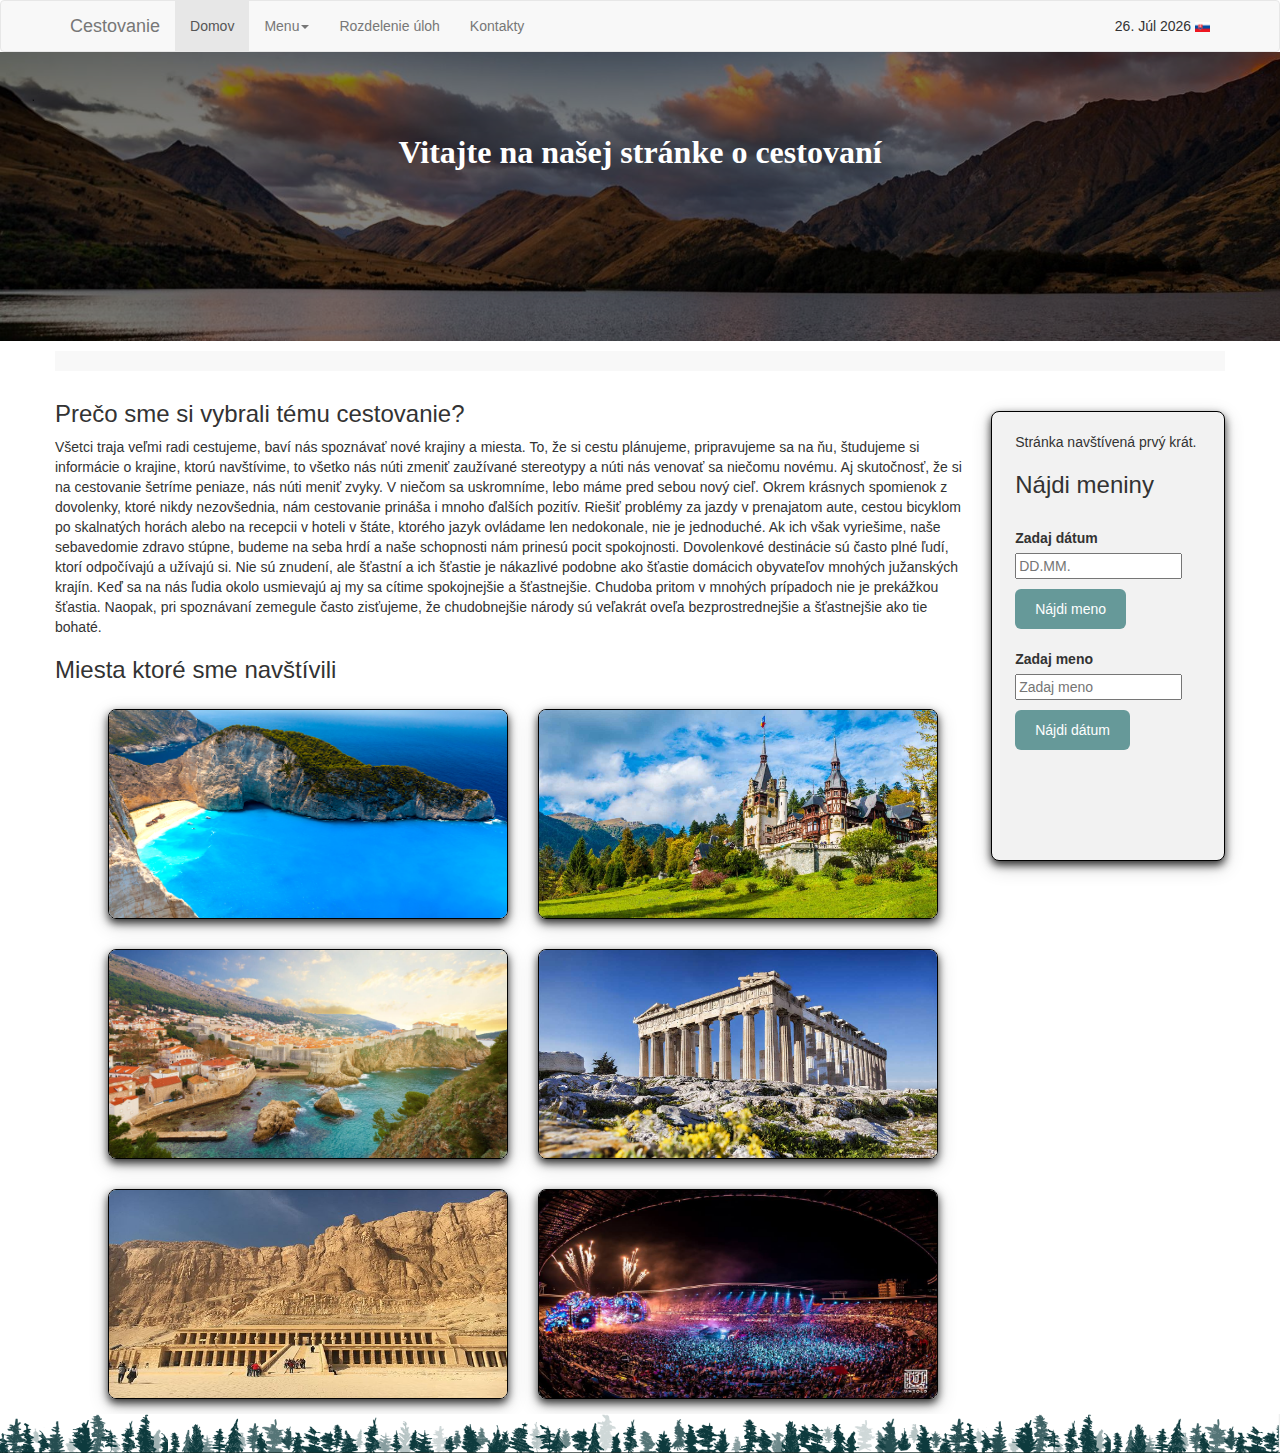
<file: index.html>
<!DOCTYPE html>
<html lang="sk">
<head>
	<title>Zadanie</title>
	<meta charset="utf-8">
    <meta name="viewport" content="width=device-width, initial-scale=1.0">
    <link rel="stylesheet" type="text/css" href="modalbox.css">
	<link rel="stylesheet" href="https://maxcdn.bootstrapcdn.com/bootstrap/3.3.7/css/bootstrap.min.css">
    <link rel="stylesheet" type="text/css" href="app.css">
    <link rel="stylesheet" type="text/css" href="navbar&dropdown.css">
    <script src="https://ajax.googleapis.com/ajax/libs/jquery/3.3.1/jquery.min.js"></script>
  	<script src="https://maxcdn.bootstrapcdn.com/bootstrap/3.3.7/js/bootstrap.min.js"></script>
    <script src="Cookies.js"></script>
    <script src="photos.js"></script>
</head>
<body>
    <div class="navbar navbar-default" role="navigation">
        <div class="container">
            <div class="navbar-header">
                <button type="button" class="navbar-toggle" data-toggle="collapse" data-target=".navbar-collapse">
                    <span class="sr-only">Toggle navigation</span>
                    <span class="icon-bar"></span>
                    <span class="icon-bar"></span>
                    <span class="icon-bar"></span>
                </button>
                <a class="navbar-brand" href="#">Cestovanie</a>
            </div>
            <div class="collapse navbar-collapse">
                <div class="nav navbar-nav navbar-right" id="namesday">
                </div>
                <ul class="nav navbar-nav">
                    <li class="active"><a href="index.html">Domov</a></li>
                    <li>
                        <a href="#" class="dropdown-toggle" data-toggle="dropdown">Menu<b class="caret"></b></a>
                        <ul class="dropdown-menu multi-level">
                            <li class="dropdown-submenu">
                                <a href="#" class="dropdown-toggle" data-toggle="dropdown">Obsah</a>
                                <ul class="dropdown-menu">
                                    <li><a href="news.html">Správy</a></li>                                <li class="divider"></li>
                                    <li class="dropdown-submenu">
                                        <a href="#" class="dropdown-toggle" data-toggle="dropdown">Drag and Drop Hry</a>
                                        <ul class="dropdown-menu">
                                            <li><a href="edosgame.html">Edo</a></li>
                                            <li><a href="eriksgame.html">Erik</a></li>
                                            <li><a href="michalgame.html">Michal</a></li>

                                        </ul>
                                    </li>
                                </ul>
                            </li>
                        </ul>
                    </li>
                    <li><a href="tasks.html">Rozdelenie úloh</a></li>
                    <li><a href="contacts.html">Kontakty</a></li>
                </ul>
            </div><!--/.nav-collapse -->
        </div>
    </div>
    <div class="undernavimg">
        <img id="headerimg" src="img/bcg2.png" alt="Nature" style="width: 100%;">
        <div class="onimage">Vitajte na našej stránke o cestovaní</div>
    </div>
	<div class="container">
        <div class="row">
            <div id="broad"></div>
            <div id="obsah">
                <div id="articletxt">
                    <h3>Prečo sme si vybrali tému cestovanie?</h3>
                    <p>Všetci traja veľmi radi cestujeme, baví nás spoznávať nové krajiny a miesta. To, že si cestu plánujeme, pripravujeme sa na ňu, študujeme si informácie o krajine, ktorú navštívime, to všetko nás núti zmeniť zaužívané stereotypy a núti nás venovať sa niečomu novému. Aj skutočnosť, že si na cestovanie šetríme peniaze, nás núti meniť zvyky. V niečom sa uskromníme, lebo máme pred sebou nový cieľ. Okrem krásnych spomienok z dovolenky, ktoré nikdy nezovšednia, nám cestovanie prináša i mnoho ďalších pozitív. Riešiť problémy za jazdy v prenajatom aute, cestou bicyklom po skalnatých horách alebo na recepcii v hoteli v štáte, ktorého jazyk ovládame len nedokonale, nie je jednoduché. Ak ich však vyriešime, naše sebavedomie zdravo stúpne, budeme na seba hrdí a naše schopnosti nám prinesú pocit spokojnosti. Dovolenkové destinácie sú často plné ľudí, ktorí odpočívajú a užívajú si. Nie sú znudení, ale šťastní a ich šťastie je nákazlivé podobne ako šťastie domácich obyvateľov mnohých južanských krajín. Keď sa na nás ľudia okolo usmievajú aj my sa cítime spokojnejšie a šťastnejšie. Chudoba pritom v mnohých prípadoch nie je prekážkou šťastia. Naopak, pri spoznávaní zemegule často zisťujeme, že chudobnejšie národy sú  veľakrát oveľa bezprostrednejšie a šťastnejšie ako tie bohaté.</p>
                    <h3>Miesta ktoré sme navštívili</h3>
                </div>
                <div id="zoznam"></div>
            </div>
            <div id="sidebox">
                <div id="visitcounter"></div>
                <div id="namesdayfinder">
                    <h3>Nájdi meniny</h3>
                    <form>
                        <fieldset>
                            <label class="namesdayLabel">Zadaj dátum</label>
                            <input type="text" name="bdaytxt" id="namesdate2" placeholder="DD.MM." >
                        </fieldset>
                    </form>
                    <button onclick="findName()" class="nameBtn">Nájdi meno</button><br>
                    <form>
                        <fieldset>
                            <label class="namesdayLabel">Zadaj meno</label>
                            <input type="text" name="bdaynumber" id="namesdate3" placeholder="Zadaj meno" >
                        </fieldset>
                    </form>
                    <button onclick="findDate()" class="nameBtn">Nájdi dátum</button>
                    <div id="namesdayresult"></div>
                </div>
            </div>
            <div id="modal1" class="modal">
                <span class="close">x</span>
                <a class="previous" onclick="plusSlides(-1)">❮</a>
                <div class="modal_open">
                    <img class="image" id="img01" src="img/1.jpg" alt="Zakynthos">
                    <div id="text">
                        <div id="caption"></div>
                        <div id="podrobnosti"></div>
                    </div>
                </div>
                <a class="next" onclick="plusSlides(1)">❯</a>
            </div>
        </div>
    </div>
    <div class="bottomimg">
        <img id="imgtrees1" src="img/trees.png" alt="trees">
    </div>
    <script src="visitcounter.js"></script>
    <script src="myScript.js"></script>
    <script src="modalscript.js"></script>
    <script src="meniny.js"></script>
    <script src="breadcrumb.js"></script>
</body>
</html>
</file>
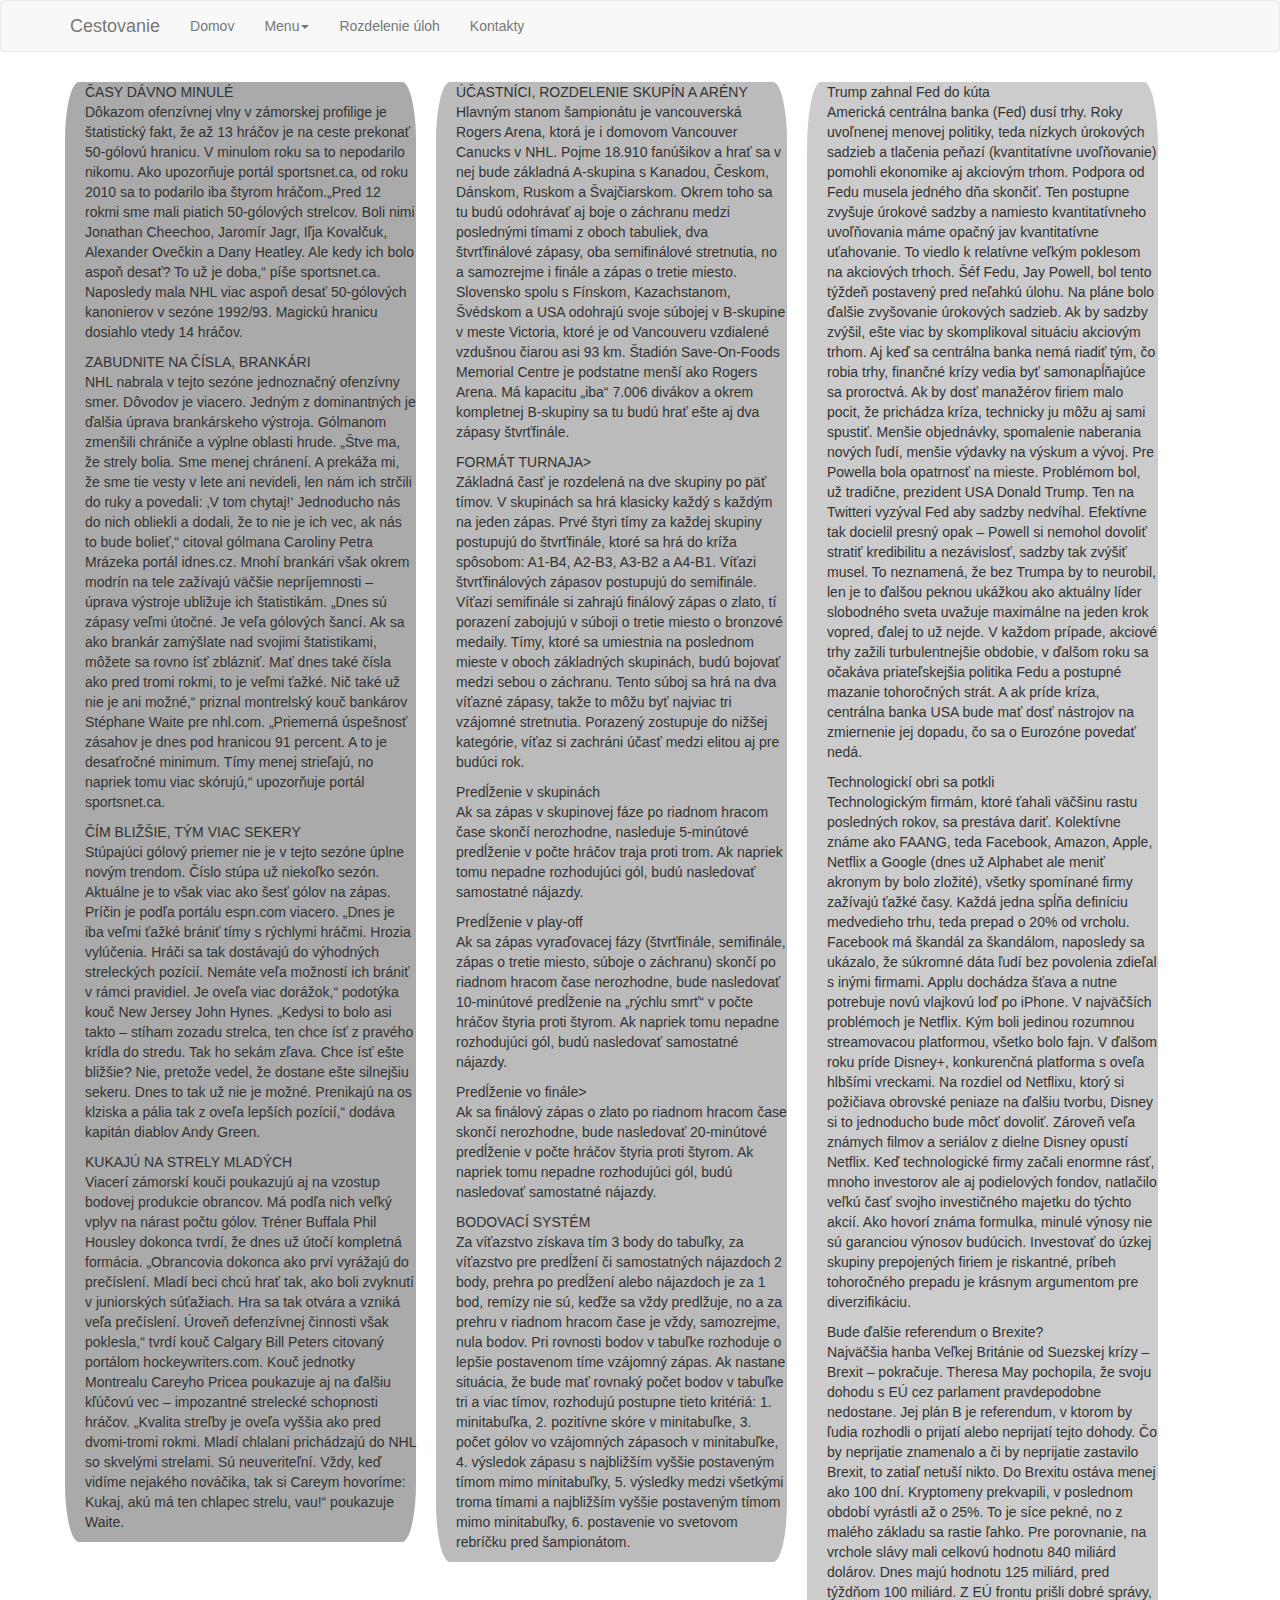
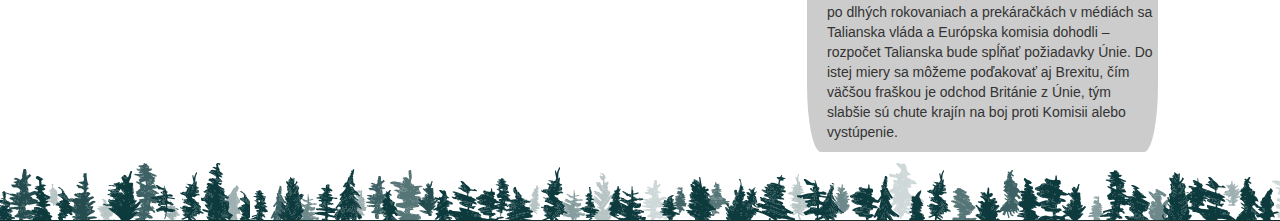
<file: 6.uloha.html>
<!DOCTYPE html>
<html lang="en">
<head>
    <meta charset="UTF-8">
    <title>6.uloha</title>
    <meta name="viewport" content="width=device-width, initial-scale=1">
    <link rel="stylesheet" type="text/css" href="app.css">
    <link rel="stylesheet" type="text/css" href="6.ulohacss.css">
    <link rel="stylesheet" href="https://maxcdn.bootstrapcdn.com/bootstrap/3.3.7/css/bootstrap.min.css">
    <script src="https://ajax.googleapis.com/ajax/libs/jquery/3.3.1/jquery.min.js"></script>
    <script src="https://maxcdn.bootstrapcdn.com/bootstrap/3.3.7/js/bootstrap.min.js"></script>    <script src="https://ajax.googleapis.com/ajax/libs/jquery/3.3.1/jquery.min.js"></script>
</head>
<body>
<div class="navbar navbar-default" role="navigation">
    <div class="container">
        <div class="navbar-header">
            <button type="button" class="navbar-toggle" data-toggle="collapse" data-target=".navbar-collapse">
                <span class="sr-only">Toggle navigation</span>
                <span class="icon-bar"></span>
                <span class="icon-bar"></span>
                <span class="icon-bar"></span>
            </button>
            <a class="navbar-brand" href="#">Cestovanie</a>
        </div>
        <div class="collapse navbar-collapse">
            <div class="nav navbar-nav navbar-right" id="namesday">
            </div>
            <ul class="nav navbar-nav">
                <li><a href="index.html">Domov</a></li>
                <li>
                    <a href="#" class="dropdown-toggle" data-toggle="dropdown">Menu<b class="caret"></b></a>
                    <ul class="dropdown-menu multi-level">
                        <li class="dropdown-submenu">
                            <a href="#" class="dropdown-toggle" data-toggle="dropdown">Obsah</a>
                            <ul class="dropdown-menu">
                                <li class="active"><a href="6.uloha.html">Správy</a></li>                                <li class="divider"></li>
                                <li class="dropdown-submenu">
                                    <a href="#" class="dropdown-toggle" data-toggle="dropdown">Drag and Drop Hry</a>
                                    <ul class="dropdown-menu">
                                        <li><a href="edosgame.html">Edo</a></li>
                                        <li><a href="#">Erik</a></li>
                                        <li><a href="#">Michal</a></li>
                                    </ul>
                                </li>
                            </ul>
                        </li>
                    </ul>
                </li>
                <li><a href="ulohy.html">Rozdelenie úloh</a></li>
                <li><a href="kontakty.html">Kontakty</a></li>
            </ul>
        </div><!--/.nav-collapse -->
    </div>
</div>
<div class="container">
    <div class="row">
        <div class="column" style="background-color:#aaa;">
            <h9>ČASY DÁVNO MINULÉ</h9>
            <p>
                Dôkazom ofenzívnej vlny v zámorskej profilige je štatistický fakt, že až 13 hráčov je na ceste prekonať 50-gólovú hranicu. V minulom roku sa to nepodarilo nikomu. Ako upozorňuje portál sportsnet.ca,
                od roku 2010 sa to podarilo iba štyrom hráčom.„Pred 12 rokmi sme mali piatich 50-gólových strelcov. Boli nimi Jonathan Cheechoo, Jaromír Jagr, Iľja Kovalčuk, Alexander Ovečkin a Dany Heatley. Ale kedy ich bolo aspoň desať? To už je doba,“ píše sportsnet.ca.
                Naposledy mala NHL viac aspoň desať 50-gólových kanonierov v sezóne 1992/93. Magickú hranicu dosiahlo vtedy 14 hráčov.</p>
            <h9>ZABUDNITE NA ČÍSLA, BRANKÁRI</h9>
            <p> NHL nabrala v tejto sezóne jednoznačný ofenzívny smer. Dôvodov je viacero. Jedným z dominantných je ďalšia úprava brankárskeho výstroja. Gólmanom zmenšili chrániče a výplne oblasti hrude.
                „Štve ma, že strely bolia. Sme menej chránení. A prekáža mi, že sme tie vesty v lete ani nevideli, len nám ich strčili do ruky a povedali: ‚V tom chytaj!‘ Jednoducho nás do nich obliekli a dodali, že to nie je ich vec, ak nás to bude bolieť,“ citoval gólmana Caroliny Petra Mrázeka portál idnes.cz.
                Mnohí brankári však okrem modrín na tele zažívajú väčšie nepríjemnosti – úprava výstroje ubližuje ich štatistikám.
                „Dnes sú zápasy veľmi útočné. Je veľa gólových šancí. Ak sa ako brankár zamýšlate nad svojimi štatistikami, môžete sa rovno ísť zblázniť. Mať dnes také čísla ako pred tromi rokmi, to je veľmi ťažké. Nič také už nie je ani možné,“ priznal montrelský kouč bankárov Stéphane Waite pre nhl.com.
                „Priemerná úspešnosť zásahov je dnes pod hranicou 91 percent. A to je desaťročné minimum. Tímy menej strieľajú, no napriek tomu viac skórujú,“ upozorňuje portál sportsnet.ca.</p>
            <h9>ČÍM BLIŽŠIE, TÝM VIAC SEKERY</h9>
            <p> Stúpajúci gólový priemer nie je v tejto sezóne úplne novým trendom. Číslo stúpa už niekoľko sezón. Aktuálne je to však viac ako šesť gólov na zápas. Príčin je podľa portálu espn.com viacero.
                „Dnes je iba veľmi ťažké brániť tímy s rýchlymi hráčmi. Hrozia vylúčenia. Hráči sa tak dostávajú do výhodných streleckých pozícií. Nemáte veľa možností ich brániť v rámci pravidiel. Je oveľa viac dorážok,“ podotýka kouč New Jersey John Hynes.
                „Kedysi to bolo asi takto – stíham zozadu strelca, ten chce ísť z pravého krídla do stredu. Tak ho sekám zľava. Chce ísť ešte bližšie? Nie, pretože vedel, že dostane ešte silnejšiu sekeru. Dnes to tak už nie je možné. Prenikajú na os klziska a pália tak z oveľa lepších pozícií,“ dodáva kapitán diablov Andy Green.</p>
            <h9>KUKAJÚ NA STRELY MLADÝCH</h9>
            <p>Viacerí zámorskí kouči poukazujú aj na vzostup bodovej produkcie obrancov. Má podľa nich veľký vplyv na nárast počtu gólov. Tréner Buffala Phil Housley dokonca tvrdí, že dnes už útočí kompletná formácia.
                „Obrancovia dokonca ako prví vyrážajú do prečíslení. Mladí beci chcú hrať tak, ako boli zvyknutí v juniorských súťažiach. Hra sa tak otvára a vzniká veľa prečíslení. Úroveň defenzívnej činnosti však poklesla,“ tvrdí kouč Calgary Bill Peters citovaný portálom hockeywriters.com.
                Kouč jednotky Montrealu Careyho Pricea poukazuje aj na ďalšiu kľúčovú vec – impozantné strelecké schopnosti hráčov.
                „Kvalita streľby je oveľa vyššia ako pred dvomi-tromi rokmi. Mladí chlalani prichádzajú do NHL so skvelými strelami. Sú neuveriteľní. Vždy, keď vidíme nejakého nováčika, tak si Careym hovoríme: Kukaj, akú má ten chlapec strelu, vau!“ poukazuje Waite.</p>

        </div>
        <div class="column" style="background-color:#bbb;">
            <h9>ÚČASTNÍCI, ROZDELENIE SKUPÍN A ARÉNY</h9>
            <p>Hlavným stanom šampionátu je vancouverská Rogers Arena, ktorá je i domovom Vancouver Canucks v NHL. Pojme 18.910 fanúšikov a hrať sa v nej bude základná A-skupina s Kanadou, Českom, Dánskom, Ruskom a Švajčiarskom.
                Okrem toho sa tu budú odohrávať aj boje o záchranu medzi poslednými tímami z oboch tabuliek, dva štvrťfinálové zápasy, oba semifinálové stretnutia, no a samozrejme i finále a zápas o tretie miesto.
                Slovensko spolu s Fínskom, Kazachstanom, Švédskom a USA odohrajú svoje súbojej v B-skupine v meste Victoria, ktoré je od Vancouveru vzdialené vzdušnou čiarou asi 93 km. Štadión Save-On-Foods Memorial Centre je podstatne menší ako Rogers Arena.
                Má kapacitu „iba“ 7.006 divákov a okrem kompletnej B-skupiny sa tu budú hrať ešte aj dva zápasy štvrťfinále.</p>
            <h9>FORMÁT TURNAJA</h9>>
            <p>Základná časť je rozdelená na dve skupiny po päť tímov. V skupinách sa hrá klasicky každý s každým na jeden zápas. Prvé štyri tímy za každej skupiny postupujú do štvrťfinále, ktoré sa hrá do kríža spôsobom: A1-B4, A2-B3, A3-B2 a A4-B1. Víťazi štvrťfinálových zápasov postupujú do semifinále.
                Víťazi semifinále si zahrajú finálový zápas o zlato, tí porazení zabojujú v súboji o tretie miesto o bronzové medaily.
                Tímy, ktoré sa umiestnia na poslednom mieste v oboch základných skupinách, budú bojovať medzi sebou o záchranu. Tento súboj sa hrá na dva víťazné zápasy, takže to môžu byť najviac tri vzájomné stretnutia. Porazený zostupuje do nižšej kategórie, víťaz si zachráni účasť medzi elitou aj pre budúci rok.</p>

            <h9>Predĺženie v skupinách</h9>
            <p>Ak sa zápas v skupinovej fáze po riadnom hracom čase skončí nerozhodne, nasleduje 5-minútové predĺženie v počte hráčov traja proti trom.
                Ak napriek tomu nepadne rozhodujúci gól, budú nasledovať samostatné nájazdy.</p>

            <h9>Predĺženie v play-off</h9>
            <p>Ak sa zápas vyraďovacej fázy (štvrťfinále, semifinále, zápas o tretie miesto, súboje o záchranu) skončí po riadnom hracom čase nerozhodne, bude nasledovať 10-minútové predĺženie
                na „rýchlu smrť“ v počte hráčov štyria proti štyrom. Ak napriek tomu nepadne rozhodujúci gól, budú nasledovať samostatné nájazdy.</p>

            <h9>Predĺženie vo finále</h9>>
            <p>Ak sa finálový zápas o zlato po riadnom hracom čase skončí nerozhodne, bude nasledovať 20-minútové predĺženie v počte hráčov štyria proti štyrom.
                Ak napriek tomu nepadne rozhodujúci gól, budú nasledovať samostatné nájazdy.</p>

            <h9>BODOVACÍ SYSTÉM</h9>
            <p>Za víťazstvo získava tím 3 body do tabuľky, za víťazstvo pre predĺžení či samostatných nájazdoch 2 body, prehra po predĺžení alebo nájazdoch je za 1 bod, remízy nie sú, keďže sa vždy
                predlžuje, no a za prehru v riadnom hracom čase je vždy, samozrejme, nula bodov.
                Pri rovnosti bodov v tabuľke rozhoduje o lepšie postavenom tíme vzájomný zápas. Ak nastane situácia, že bude mať rovnaký počet bodov v tabuľke tri a viac tímov, rozhodujú postupne
                tieto kritériá: 1. minitabuľka, 2. pozitívne skóre v minitabuľke, 3. počet gólov vo vzájomných zápasoch v minitabuľke, 4. výsledok zápasu s najbližším vyššie postaveným tímom
                mimo minitabuľky, 5. výsledky medzi všetkými troma tímami a najbližším vyššie postaveným tímom mimo minitabuľky, 6. postavenie vo svetovom rebríčku pred šampionátom.</p>

        </div>
        <div class="column" style="background-color:#ccc;">
            <h9>Trump zahnal Fed do kúta</h9>
            <p>Americká centrálna banka (Fed) dusí trhy. Roky uvoľnenej menovej politiky, teda nízkych úrokových sadzieb a tlačenia peňazí (kvantitatívne uvoľňovanie) pomohli ekonomike aj akciovým trhom.
                Podpora od Fedu musela jedného dňa skončiť. Ten postupne zvyšuje úrokové sadzby a namiesto kvantitatívneho uvoľňovania máme opačný jav kvantitatívne uťahovanie. To viedlo k relatívne veľkým poklesom na akciových trhoch.
                Šéf Fedu, Jay Powell, bol tento týždeň postavený pred neľahkú úlohu. Na pláne bolo ďalšie zvyšovanie úrokových sadzieb. Ak by sadzby zvýšil, ešte viac by skomplikoval situáciu akciovým trhom. Aj keď sa centrálna banka nemá riadiť tým, čo robia trhy, finančné krízy vedia byť samonapĺňajúce sa proroctvá.
                Ak by dosť manažérov firiem malo pocit, že prichádza kríza, technicky ju môžu aj sami spustiť. Menšie objednávky, spomalenie naberania nových ľudí, menšie výdavky na výskum a vývoj. Pre Powella bola opatrnosť na mieste.
                Problémom bol, už tradične, prezident USA Donald Trump. Ten na Twitteri vyzýval Fed aby sadzby nedvíhal. Efektívne tak docielil presný opak – Powell si nemohol dovoliť stratiť kredibilitu a nezávislosť, sadzby tak zvýšiť musel.
                To neznamená, že bez Trumpa by to neurobil, len je to ďalšou peknou ukážkou ako aktuálny líder slobodného sveta uvažuje maximálne na jeden krok vopred, ďalej to už nejde.
                V každom prípade, akciové trhy zažili turbulentnejšie obdobie, v ďalšom roku sa očakáva priateľskejšia politika Fedu a postupné mazanie tohoročných strát. A ak príde kríza, centrálna banka USA bude mať dosť nástrojov na zmiernenie jej dopadu, čo sa o Eurozóne povedať nedá.</p>

            <h9>Technologickí obri sa potkli</h9>
            <p>Technologickým firmám, ktoré ťahali väčšinu rastu posledných rokov, sa prestáva dariť. Kolektívne známe ako FAANG, teda Facebook, Amazon, Apple, Netflix a Google (dnes už Alphabet ale meniť akronym by bolo zložité), všetky spomínané firmy zažívajú ťažké časy.
                Každá jedna spĺňa definíciu medvedieho trhu, teda prepad o 20% od vrcholu. Facebook má škandál za škandálom, naposledy sa ukázalo, že súkromné dáta ľudí bez povolenia zdieľal s inými firmami. Applu dochádza šťava a nutne potrebuje novú vlajkovú loď po iPhone.
                V najväčších problémoch je Netflix. Kým boli jedinou rozumnou streamovacou platformou, všetko bolo fajn. V ďalšom roku príde Disney+, konkurenčná platforma s oveľa hlbšími vreckami. Na rozdiel od Netflixu, ktorý si požičiava obrovské peniaze na ďalšiu tvorbu, Disney si to jednoducho bude môcť dovoliť. Zároveň veľa známych filmov a seriálov z dielne Disney opustí Netflix.
                Keď technologické firmy začali enormne rásť, mnoho investorov ale aj podielových fondov, natlačilo veľkú časť svojho investičného majetku do týchto akcií. Ako hovorí známa formulka, minulé výnosy nie sú garanciou výnosov budúcich. Investovať do úzkej skupiny prepojených firiem je riskantné, príbeh tohoročného prepadu je krásnym argumentom pre diverzifikáciu.
            </p>
            <h9>Bude ďalšie referendum o Brexite?</h9>
            <p>Najväčšia hanba Veľkej Británie od Suezskej krízy – Brexit – pokračuje. Theresa May pochopila, že svoju dohodu s EÚ cez parlament pravdepodobne nedostane. Jej plán B je referendum, v ktorom by ľudia rozhodli o prijatí alebo neprijatí tejto dohody. Čo by neprijatie znamenalo a či by neprijatie zastavilo Brexit, to zatiaľ netuší nikto. Do Brexitu ostáva menej ako 100 dní.
                Kryptomeny prekvapili, v poslednom období vyrástli až o 25%. To je síce pekné, no z malého základu sa rastie ľahko. Pre porovnanie, na vrchole slávy mali celkovú hodnotu 840 miliárd dolárov. Dnes majú hodnotu 125 miliárd, pred týždňom 100 miliárd.
                Z EÚ frontu prišli dobré správy, po dlhých rokovaniach a prekáračkách v médiách sa Talianska vláda a Európska komisia dohodli – rozpočet Talianska bude spĺňať požiadavky Únie. Do istej miery sa môžeme poďakovať aj Brexitu, čím väčšou fraškou je odchod Británie z Únie, tým slabšie sú chute krajín na boj proti Komisii alebo vystúpenie.
            </p>
        </div>
    </div>
</div>
<div class="bottomimg">
    <img id="imgtrees1" src="img/trees.png" alt="trees">
</div>
</body>
</html>
</file>
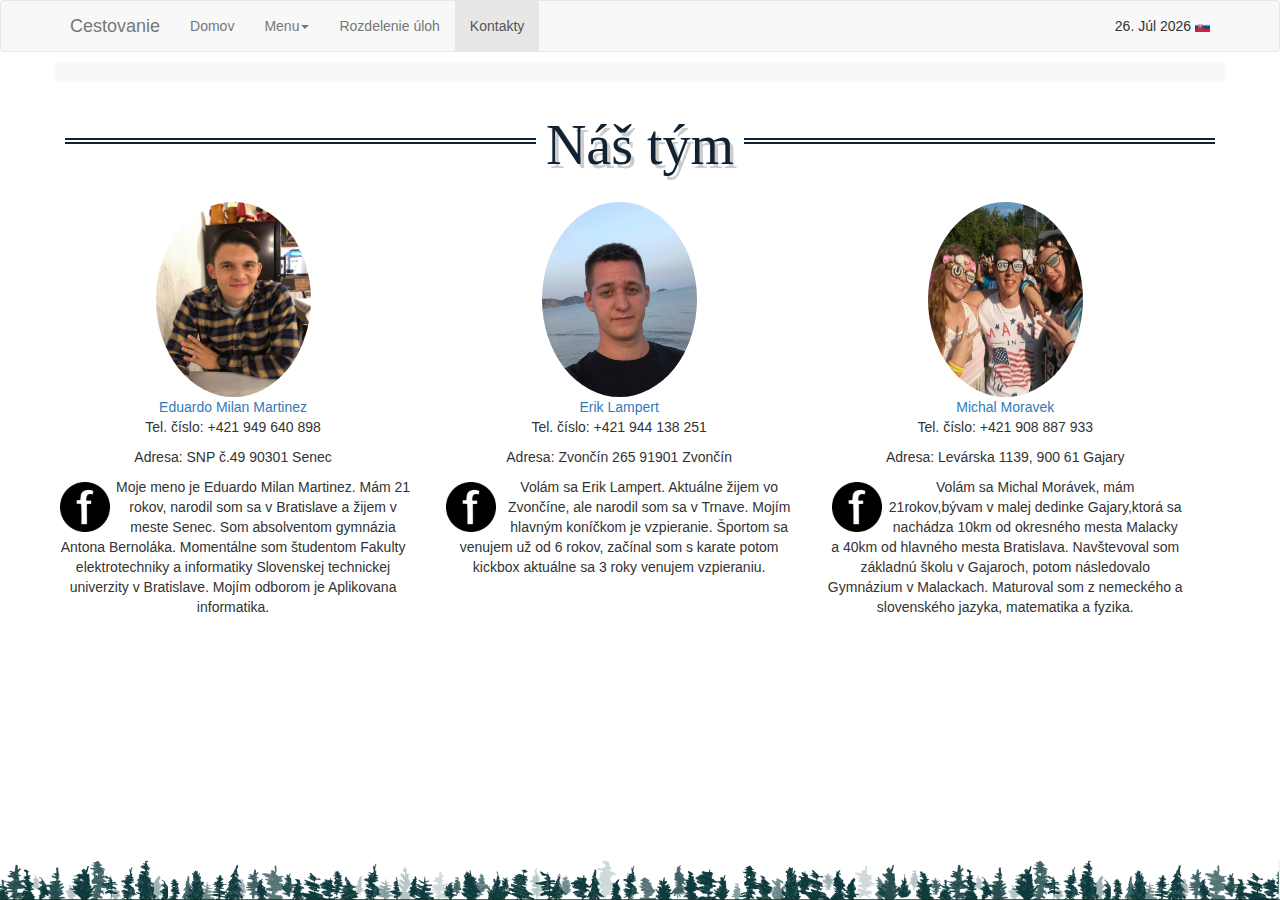
<file: contacts.html>
<!DOCTYPE html>
<html lang="en">
<head>
    <meta charset="UTF-8">
    <title>Kontakty</title>
    <meta name="viewport" content="width=device-width, initial-scale=1">
    <link rel="stylesheet" type="text/css" href="app.css">
    <link rel="stylesheet" href="https://maxcdn.bootstrapcdn.com/bootstrap/3.3.7/css/bootstrap.min.css">
    <script src="https://ajax.googleapis.com/ajax/libs/jquery/3.3.1/jquery.min.js"></script>
    <script src="https://maxcdn.bootstrapcdn.com/bootstrap/3.3.7/js/bootstrap.min.js"></script>
    <link rel="stylesheet" type="text/css" href="navbar&dropdown.css">
</head>
<body>
    <div class="navbar navbar-default" role="navigation">
        <div class="container">
            <div class="navbar-header">
                <button type="button" class="navbar-toggle" data-toggle="collapse" data-target=".navbar-collapse">
                    <span class="sr-only">Toggle navigation</span>
                    <span class="icon-bar"></span>
                    <span class="icon-bar"></span>
                    <span class="icon-bar"></span>
                </button>
                <a class="navbar-brand" href="#">Cestovanie</a>
            </div>
            <div class="collapse navbar-collapse">
                <div class="nav navbar-nav navbar-right" id="namesday">
                </div>
                <ul class="nav navbar-nav">
                    <li><a href="index.html">Domov</a></li>
                    <li>
                        <a href="#" class="dropdown-toggle" data-toggle="dropdown">Menu<b class="caret"></b></a>
                        <ul class="dropdown-menu multi-level">
                            <li class="dropdown-submenu">
                                <a href="#" class="dropdown-toggle" data-toggle="dropdown">Obsah</a>
                                <ul class="dropdown-menu">
                                    <li><a href="news.html">Správy</a></li>                                <li class="divider"></li>
                                    <li class="dropdown-submenu">
                                        <a href="#" class="dropdown-toggle" data-toggle="dropdown">Drag and Drop Hry</a>
                                        <ul class="dropdown-menu">
                                            <li><a href="edosgame.html">Edo</a></li>
                                            <li><a href="eriksgame.html">Erik</a></li>
                                            <li><a href="michalgame.html">Michal</a></li>

                                        </ul>
                                    </li>
                                </ul>
                            </li>
                        </ul>
                    </li>
                    <li><a href="tasks.html">Rozdelenie úloh</a></li>
                    <li class="active"><a href="contacts.html">Kontakty</a></li>
                </ul>
            </div><!--/.nav-collapse -->
        </div>
    </div>
    <div class="container">
        <div class="content row">
            <div id="broad"></div>
            <h1 class="names">Náš tým</h1>

            <div class="my column">
                <img src="img/edo.jpg" alt="Edova fotka" class="fotky"><br>

                <a href="mailto:xmartinez@stuba.sk ">Eduardo Milan Martinez</a>
                <p>Tel. číslo: +421 949 640 898 </p>
                <p>Adresa: SNP č.49 90301 Senec</p>
                <a href="https://www.facebook.com/eduardo.martinez" class="fb"> <img alt="Facebook" src="img/fb.png" width="50" height="50"></a>
                <p>Moje meno je Eduardo Milan Martinez. Mám 21 rokov, narodil som sa v Bratislave a žijem v meste Senec. Som absolventom gymnázia Antona Bernoláka. Momentálne som študentom Fakulty elektrotechniky a informatiky Slovenskej technickej univerzity v Bratislave. Mojím odborom je Aplikovana informatika.</p>

            </div>

            <div class="my column">
                <img src="img/erik.jpg" alt="Erikova fotka" class="fotky"><br>

                <a href="mailto:eriklampert275@gmail.com">Erik Lampert</a>
                <p>Tel. číslo: +421 944 138 251 </p>
                <p>Adresa: Zvončín 265 91901 Zvončín</p>
                <a href="https://www.facebook.com/erik.lampert" class="fb"> <img alt="Facebook" src="img/fb.png" width="50" height="50"></a>
                <p>Volám sa Erik Lampert. Aktuálne žijem vo Zvončíne, ale narodil som sa v Trnave. Mojím hlavným koníčkom je vzpieranie. Športom sa venujem už od 6 rokov, začínal som s karate potom kickbox aktuálne sa 3 roky venujem vzpieraniu.</p>


            </div>

            <div class="my column">
                <img src="img/michal.jpg" alt="Michalova fotka" class="fotky"><br>

                <a href="mailto:michal.moravek97@gmail.com">Michal Moravek</a>
                <p>Tel. číslo: +421 908 887 933 </p>
                <p>Adresa: Levárska 1139, 900 61 Gajary</p>
                <a href="https://www.facebook.com/michal.k.moravek" class="fb"> <img alt="Facebook" src="img/fb.png" width="50" height="50"></a>
                <p>Volám sa Michal Morávek, mám 21rokov,bývam v malej dedinke Gajary,ktorá sa nachádza 10km od okresného mesta Malacky a 40km od hlavného mesta Bratislava. Navštevoval som základnú školu v Gajaroch, potom následovalo Gymnázium v Malackach. Maturoval som z nemeckého a slovenského jazyka, matematika a fyzika.</p>

            </div>

        </div>
    </div>
    <div class="bottomimg">
        <img id="imgtrees" src="img/trees.png" alt="trees">
    </div>
    <script src="meniny.js"></script>
    <script src="breadcrumb.js"></script>

</body>
</html>
</file>
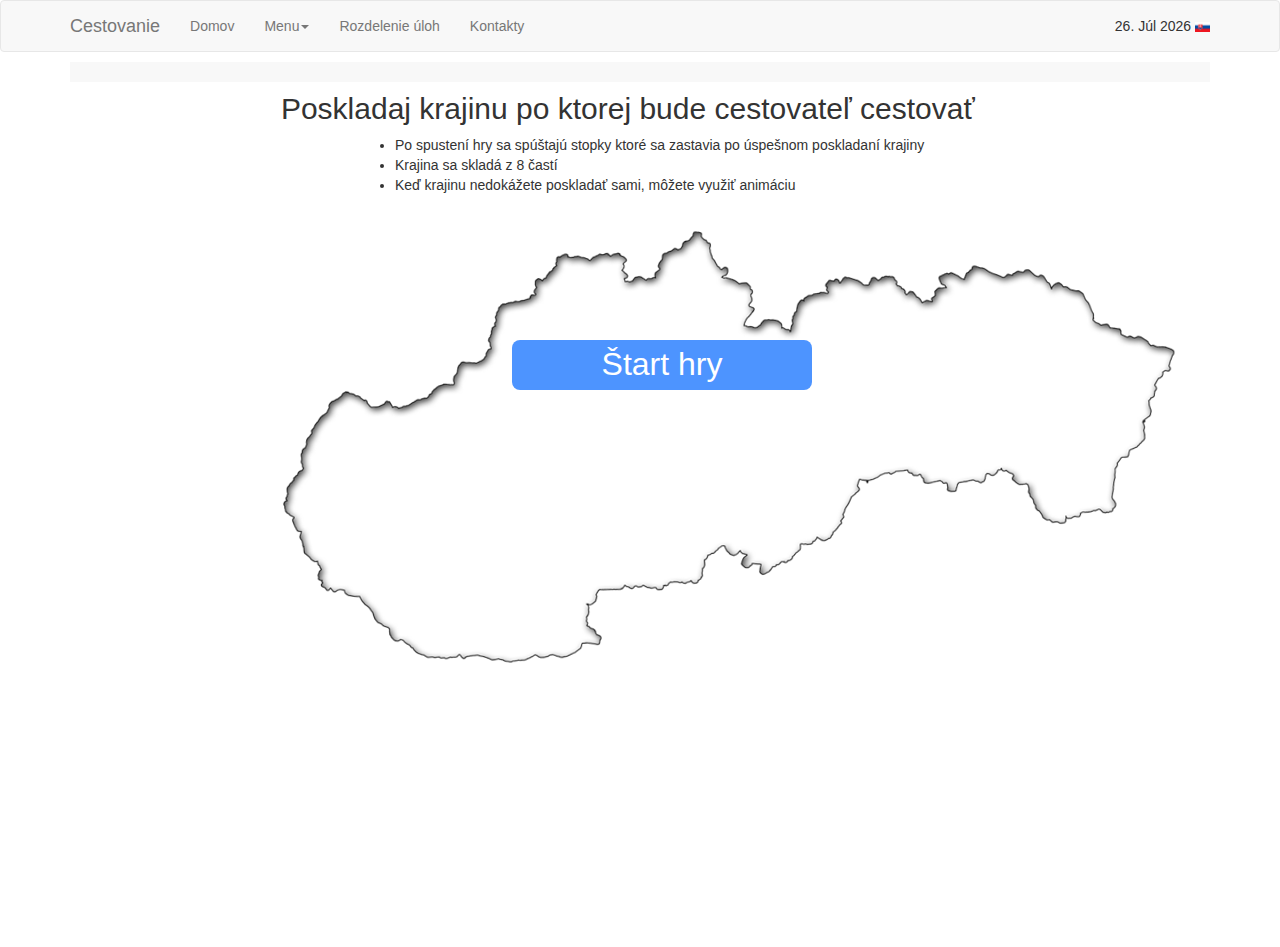
<file: edosgame.html>
<!DOCTYPE html>
<html lang="sk">
<head>
    <meta charset="UTF-8">
    <title>Country Game</title>
    <link rel="stylesheet" type="text/css" href="app.css">
    <link rel="stylesheet" href="https://maxcdn.bootstrapcdn.com/bootstrap/3.3.7/css/bootstrap.min.css">
    <script src="https://ajax.googleapis.com/ajax/libs/jquery/3.3.1/jquery.min.js"></script>
    <script src="https://maxcdn.bootstrapcdn.com/bootstrap/3.3.7/js/bootstrap.min.js"></script>
    <link rel="stylesheet" type="text/css" href="navbar&dropdown.css">
    <link rel="stylesheet" type="text/css" href="games/edosgame.css">
</head>
<body>
    <div class="navbar navbar-default" role="navigation">
        <div class="container">
            <div class="navbar-header">
                <button type="button" class="navbar-toggle" data-toggle="collapse" data-target=".navbar-collapse">
                    <span class="sr-only">Toggle navigation</span>
                    <span class="icon-bar"></span>
                    <span class="icon-bar"></span>
                    <span class="icon-bar"></span>
                </button>
                <a class="navbar-brand" href="#">Cestovanie</a>
            </div>
            <div class="collapse navbar-collapse">
                <div class="nav navbar-nav navbar-right" id="namesday">
                </div>
                <ul class="nav navbar-nav">
                    <li><a href="index.html">Domov</a></li>
                    <li>
                        <a href="#" class="dropdown-toggle" data-toggle="dropdown">Menu<b class="caret"></b></a>
                        <ul class="dropdown-menu multi-level">
                            <li class="dropdown-submenu">
                                <a href="#" class="dropdown-toggle" data-toggle="dropdown">Obsah</a>
                                <ul class="dropdown-menu">
                                    <li><a href="news.html">Správy</a></li>                                <li class="divider"></li>
                                    <li class="dropdown-submenu">
                                        <a href="#" class="dropdown-toggle" data-toggle="dropdown">Drag and Drop Hry</a>
                                        <ul class="dropdown-menu">
                                            <li class="active"><a href="edosgame.html">Edo</a></li>
                                            <li><a href="eriksgame.html">Erik</a></li>
                                            <li><a href="michalgame.html">Michal</a></li>

                                        </ul>
                                    </li>
                                </ul>
                            </li>
                        </ul>
                    </li>
                    <li><a href="tasks.html">Rozdelenie úloh</a></li>
                    <li><a href="contacts.html">Kontakty</a></li>
                </ul>
            </div><!--/.nav-collapse -->
        </div>
    </div>
    <div class="container">
        <div id="broad"></div>
        <h2 id="skgameheader">Poskladaj krajinu po ktorej bude cestovateľ cestovať</h2>
        <ul id="skgamelist">
            <li>Po spustení hry sa spúštajú stopky ktoré sa zastavia po úspešnom poskladaní krajiny</li>
            <li>Krajina sa skladá z 8 častí</li>
            <li>Keď krajinu nedokážete poskladať sami, môžete využiť animáciu</li>
        </ul>
    </div>
    <button id="starterButton" onclick="startGame();timer()">Štart hry</button>
    <button id="restarterButton" onclick="window.location.reload()" style="visibility: hidden;">Hraj odznovu</button>
    <button id="animationButton" onclick="animateGame();" style="visibility: hidden;">Pomocná animácia</button>
    <div id="canvasplacer"><canvas id="c" width ="1500" height = "700" ></canvas></div>
    <h1 id="stopwatch" style="visibility: hidden;"><time>00:00:00</time></h1>

    <script src="games/edosgamescript.js"></script>
    <script src="meniny.js"></script>
    <script src="breadcrumb.js"></script>

</body>
</html>
</file>
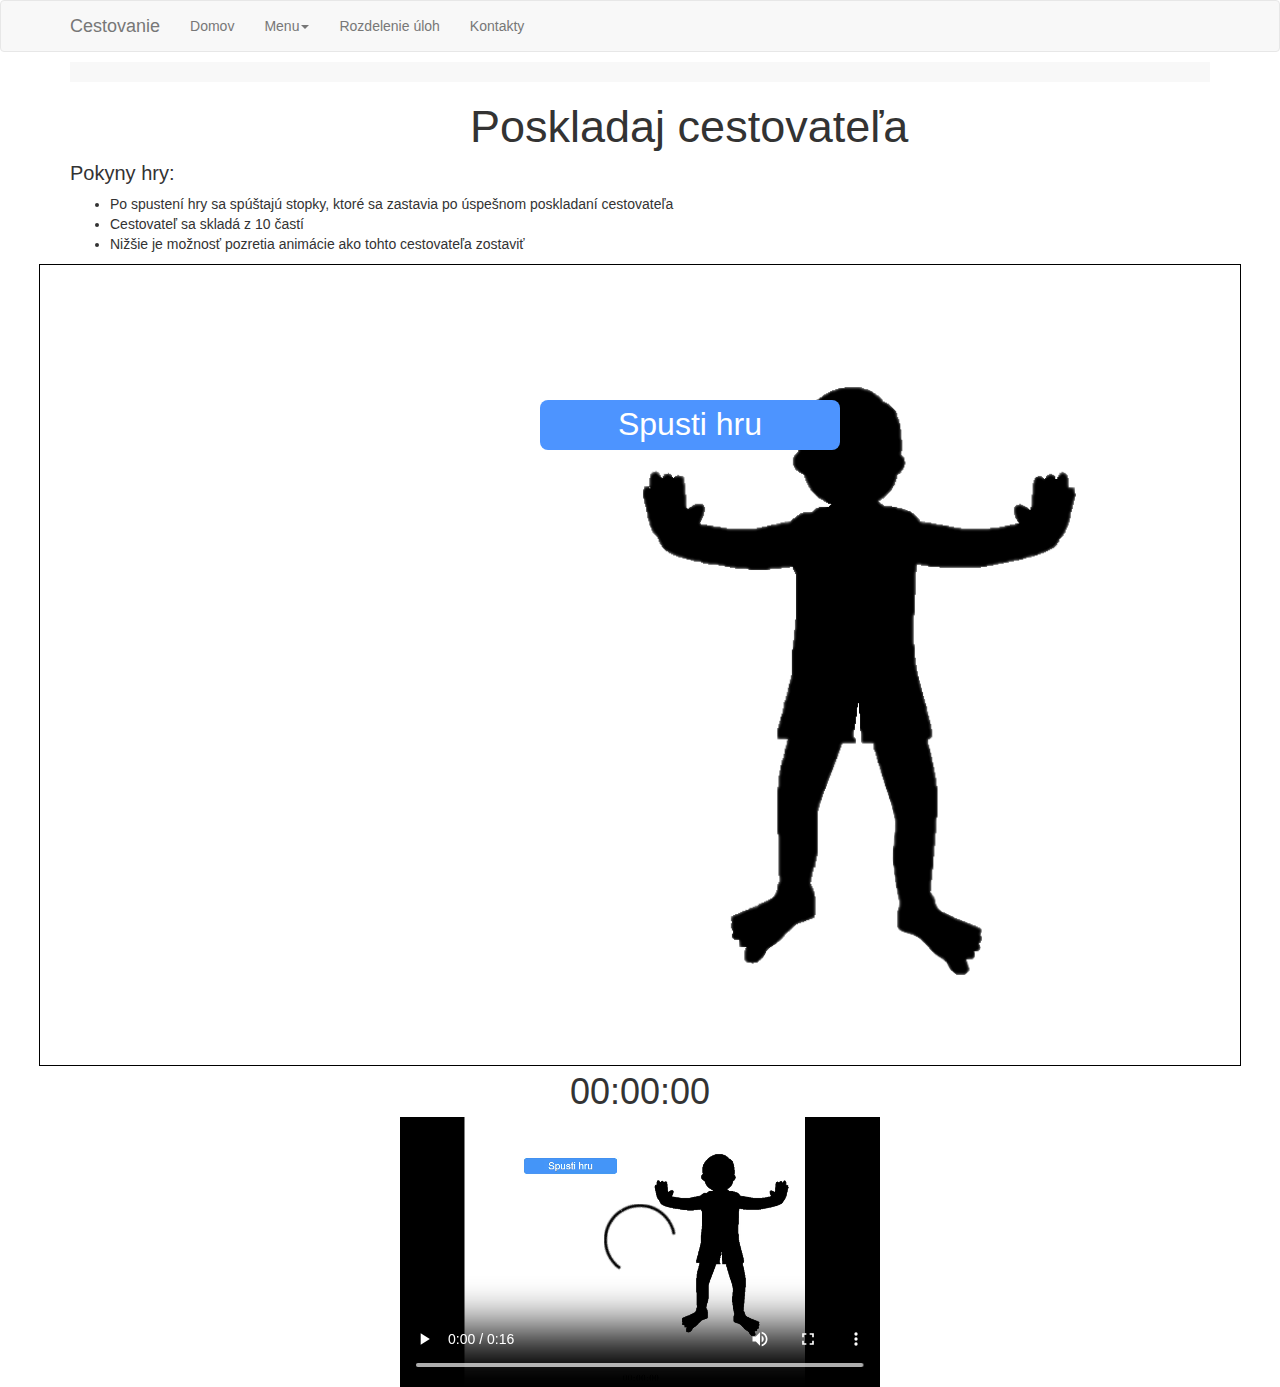
<file: eriksgame.html>
<!DOCTYPE html>
<html lang="sk">
<head>
	<meta charset="utf-8">
	<link rel="stylesheet" type="text/css" href="app.css">
	<link rel="stylesheet" href="https://maxcdn.bootstrapcdn.com/bootstrap/3.3.7/css/bootstrap.min.css">
	<script src="https://ajax.googleapis.com/ajax/libs/jquery/3.3.1/jquery.min.js"></script>
	<script src="https://maxcdn.bootstrapcdn.com/bootstrap/3.3.7/js/bootstrap.min.js"></script>
	<title>drag and drop</title>
	<link rel="stylesheet" type="text/css" href="games/eriksgame.css">
    <link rel="stylesheet" type="text/css" href="navbar&dropdown.css">
</head>
<body>
	<div class="navbar navbar-default" role="navigation">
	<div class="container">
		<div class="navbar-header">
			<button type="button" class="navbar-toggle" data-toggle="collapse" data-target=".navbar-collapse">
				<span class="sr-only">Toggle navigation</span>
				<span class="icon-bar"></span>
				<span class="icon-bar"></span>
				<span class="icon-bar"></span>
			</button>
			<a class="navbar-brand" href="#">Cestovanie</a>
		</div>
		<div class="collapse navbar-collapse">
			<div class="nav navbar-nav navbar-right" id="namesday">
			</div>
			<ul class="nav navbar-nav">
				<li><a href="index.html">Domov</a></li>
				<li>
					<a href="#" class="dropdown-toggle" data-toggle="dropdown">Menu<b class="caret"></b></a>
					<ul class="dropdown-menu multi-level">
						<li class="dropdown-submenu">
							<a href="#" class="dropdown-toggle" data-toggle="dropdown">Obsah</a>
							<ul class="dropdown-menu">
								<li><a href="news.html">Správy</a></li>                                <li class="divider"></li>
								<li class="dropdown-submenu">
									<a href="#" class="dropdown-toggle" data-toggle="dropdown">Drag and Drop Hry</a>
									<ul class="dropdown-menu">
										<li><a href="edosgame.html">Edo</a></li>
										<li class="active"><a href="eriksgame.html">Erik</a></li>
										<li><a href="michalgame.html">Michal</a></li>
									</ul>
								</li>
							</ul>
						</li>
					</ul>
				</li>
				<li><a href="tasks.html">Rozdelenie úloh</a></li>
				<li><a href="contacts.html">Kontakty</a></li>
			</ul>
		</div><!--/.nav-collapse -->
	</div>
</div>
	<div class="container">
		<div id="broad"></div>
		<h2>Poskladaj cestovateľa</h2>
		<h5>Pokyny hry:</h5>
		<ul>
			<li>Po spustení hry sa spúštajú stopky, ktoré sa zastavia po úspešnom poskladaní cestovateľa</li>
			<li>Cestovateľ sa skladá z 10 častí</li>
			<li>Nižšie je možnosť pozretia animácie ako tohto cestovateľa zostaviť</li>
		</ul>
	</div>
	<button id="starterButton" onclick="startGame();timer()">Spusti hru</button>
	<button id="refresh" onClick="window.location.reload()" style="visibility: hidden;">Hraj odznovu</button>
	<canvas id="myCanvas" width="1200" height="800"></canvas>
	<h1 id="stopwatch"><time>00:00:00</time></h1>
	<video src="vid.mp4" id="vid" width="480" controls></video>

	
  <script src="games/erikgamescript.js"></script>
	<script src="breadcrumb.js"></script>

</body>
</html>
</file>
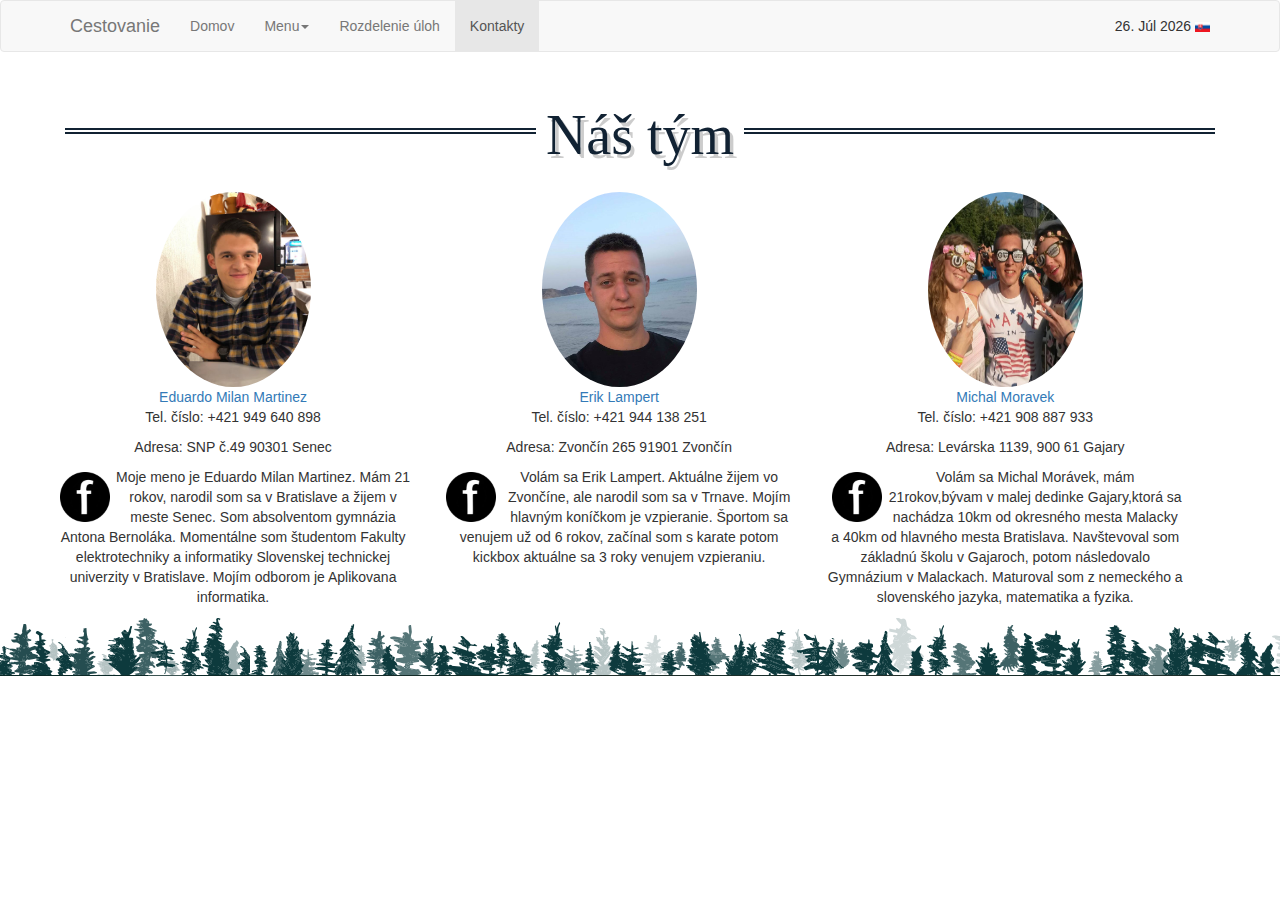
<file: kontakty.html>
<!DOCTYPE html>
<html lang="en">
<head>
    <meta charset="UTF-8">
    <title>Kontakty</title>
    <link rel="stylesheet" type="text/css" href="app.css">
    <link rel="stylesheet" href="https://maxcdn.bootstrapcdn.com/bootstrap/3.3.7/css/bootstrap.min.css">
    <script src="https://ajax.googleapis.com/ajax/libs/jquery/3.3.1/jquery.min.js"></script>
    <script src="https://maxcdn.bootstrapcdn.com/bootstrap/3.3.7/js/bootstrap.min.js"></script>

</head>
<body>
    <div class="navbar navbar-default" role="navigation">
        <div class="container">
            <div class="navbar-header">
                <button type="button" class="navbar-toggle" data-toggle="collapse" data-target=".navbar-collapse">
                    <span class="sr-only">Toggle navigation</span>
                    <span class="icon-bar"></span>
                    <span class="icon-bar"></span>
                    <span class="icon-bar"></span>
                </button>
                <a class="navbar-brand" href="#">Cestovanie</a>
            </div>
            <div class="collapse navbar-collapse">
                <div class="nav navbar-nav navbar-right" id="namesday">
                </div>
                <ul class="nav navbar-nav">
                    <li><a href="index.html">Domov</a></li>
                    <li>
                        <a href="#" class="dropdown-toggle" data-toggle="dropdown">Menu<b class="caret"></b></a>
                        <ul class="dropdown-menu multi-level">
                            <li class="dropdown-submenu">
                                <a href="#" class="dropdown-toggle" data-toggle="dropdown">Obsah</a>
                                <ul class="dropdown-menu">
                                    <li><a href="6.uloha.html">Správy</a></li>                                <li class="divider"></li>
                                    <li class="dropdown-submenu">
                                        <a href="#" class="dropdown-toggle" data-toggle="dropdown">Drag and Drop Hry</a>
                                        <ul class="dropdown-menu">
                                            <li><a href="edosgame.html">Edo</a></li>
                                            <li><a href="#">Erik</a></li>
                                            <li><a href="#">Michal</a></li>

                                        </ul>
                                    </li>
                                </ul>
                            </li>
                        </ul>
                    </li>
                    <li><a href="ulohy.html">Rozdelenie úloh</a></li>
                    <li class="active"><a href="kontakty.html">Kontakty</a></li>
                </ul>
            </div><!--/.nav-collapse -->
        </div>
    </div>
    <div class="container">
        <div class="content row">
            <h1 class="names">Náš tým</h1>

            <div class="my column">
                <img src="img/edo.jpg" class="fotky"><br>

                <a href="mailto:xmartinez@stuba.sk ">Eduardo Milan Martinez</a>
                <p>Tel. číslo: +421 949 640 898 </p>
                <p>Adresa: SNP č.49 90301 Senec</p>
                <a href="https://www.facebook.com/eduardo.martinez" class="fb"> <img alt="Facebook" src="img/fb.png" width="50" height="50"></a>
                <p>Moje meno je Eduardo Milan Martinez. Mám 21 rokov, narodil som sa v Bratislave a žijem v meste Senec. Som absolventom gymnázia Antona Bernoláka. Momentálne som študentom Fakulty elektrotechniky a informatiky Slovenskej technickej univerzity v Bratislave. Mojím odborom je Aplikovana informatika.</p>

            </div>

            <div class="my column">
                <img src="img/erik.jpg" class="fotky"><br>

                <a href="mailto:eriklampert275@gmail.com">Erik Lampert</a>
                <p>Tel. číslo: +421 944 138 251 </p>
                <p>Adresa: Zvončín 265 91901 Zvončín</p>
                <a href="https://www.facebook.com/erik.lampert" class="fb"> <img alt="Facebook" src="img/fb.png" width="50" height="50"></a>
                <p>Volám sa Erik Lampert. Aktuálne žijem vo Zvončíne, ale narodil som sa v Trnave. Mojím hlavným koníčkom je vzpieranie. Športom sa venujem už od 6 rokov, začínal som s karate potom kickbox aktuálne sa 3 roky venujem vzpieraniu.</p>


            </div>

            <div class="my column">
                <img src="img/michal.jpg" class="fotky"><br>

                <a href="mailto:michal.moravek97@gmail.com">Michal Moravek</a>
                <p>Tel. číslo: +421 908 887 933 </p>
                <p>Adresa: Levárska 1139, 900 61 Gajary</p>
                <a href="https://www.facebook.com/michal.k.moravek" class="fb"> <img alt="Facebook" src="img/fb.png" width="50" height="50"></a>
                <p>Volám sa Michal Morávek, mám 21rokov,bývam v malej dedinke Gajary,ktorá sa nachádza 10km od okresného mesta Malacky a 40km od hlavného mesta Bratislava. Navštevoval som základnú školu v Gajaroch, potom následovalo Gymnázium v Malackach. Maturoval som z nemeckého a slovenského jazyka, matematika a fyzika.</p>

            </div>

        </div>
    </div>
    <div class="bottomimg">
        <img id="imgtrees" src="img/trees.png" alt="trees">
    </div>
    <script src="meniny.js"></script>
</body>
</html>
</file>
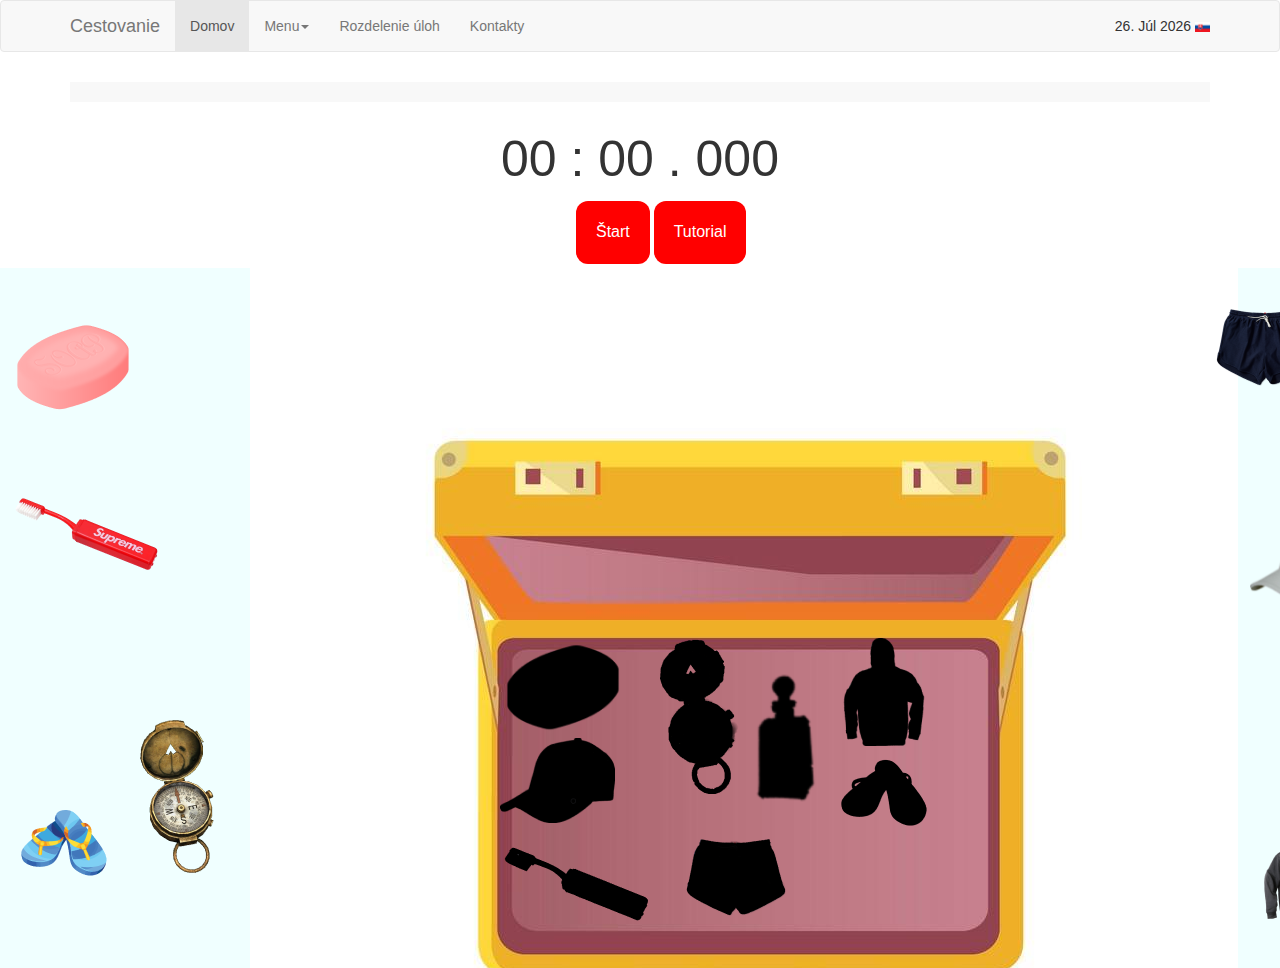
<file: michalgame.html>
<!DOCTYPE html>
<html lang="en">
<head>
    <meta charset="UTF-8">
    <title>Drag and drop game</title>
    <link rel="stylesheet" type="text/css" href="navbar&dropdown.css">
    <link rel="stylesheet" href="https://maxcdn.bootstrapcdn.com/bootstrap/3.3.7/css/bootstrap.min.css">
    <script src="https://ajax.googleapis.com/ajax/libs/jquery/3.3.1/jquery.min.js"></script>
    <link rel="stylesheet" type="text/css" href="games/michalgame.css">
    <script src="https://maxcdn.bootstrapcdn.com/bootstrap/3.3.7/js/bootstrap.min.js"></script>
</head>
<body>
<div class="navbar navbar-default" role="navigation">
    <div class="container">
        <div class="navbar-header">
            <button type="button" class="navbar-toggle" data-toggle="collapse" data-target=".navbar-collapse">
                <span class="sr-only">Toggle navigation</span>
                <span class="icon-bar"></span>
                <span class="icon-bar"></span>
                <span class="icon-bar"></span>
            </button>
            <a class="navbar-brand" href="#">Cestovanie</a>
        </div>
        <div class="collapse navbar-collapse">
            <div class="nav navbar-nav navbar-right" id="namesday">
            </div>
            <ul class="nav navbar-nav">
                <li class="active"><a href="index.html">Domov</a></li>
                <li>
                    <a href="#" class="dropdown-toggle" data-toggle="dropdown">Menu<b class="caret"></b></a>
                    <ul class="dropdown-menu multi-level">
                        <li class="dropdown-submenu">
                            <a href="#" class="dropdown-toggle" data-toggle="dropdown">Obsah</a>
                            <ul class="dropdown-menu">
                                <li><a href="news.html">Správy</a></li>                                <li class="divider"></li>
                                <li class="dropdown-submenu">
                                    <a href="#" class="dropdown-toggle" data-toggle="dropdown">Drag and Drop Hry</a>
                                    <ul class="dropdown-menu">
                                        <li><a href="edosgame.html">Edo</a></li>
                                        <li><a href="eriksgame.html">Erik</a></li>
                                        <li><a href="michalgame.html">Michal</a></li>

                                    </ul>
                                </li>
                            </ul>
                        </li>
                    </ul>
                </li>
                <li><a href="tasks.html">Rozdelenie úloh</a></li>
                <li><a href="contacts.html">Kontakty</a></li>
            </ul>
        </div><!--/.nav-collapse -->
    </div>
</div>
<div class="container"><div id="broad"></div></div>
<h1 id="timer"> 00 : 00 . 000</h1>
<div id="tlacitka">
    <button id="start" onclick="start()">Štart</button>
    <button id="tutorial" onclick="tutorial()">Tutorial</button>
</div>
<div id="modal">
    <span class="close">&times;</span>
    <video src="tutorial.mp4" id="demo" controls></video>
</div>
<canvas id="plocha" width="1500" height="700"></canvas>
<script src="stopwatch.js"></script>
<script src="games/michalgame.js"></script>
<script src="meniny.js"></script>
<script src="breadcrumb.js"></script>
</body>
</html>
</file>
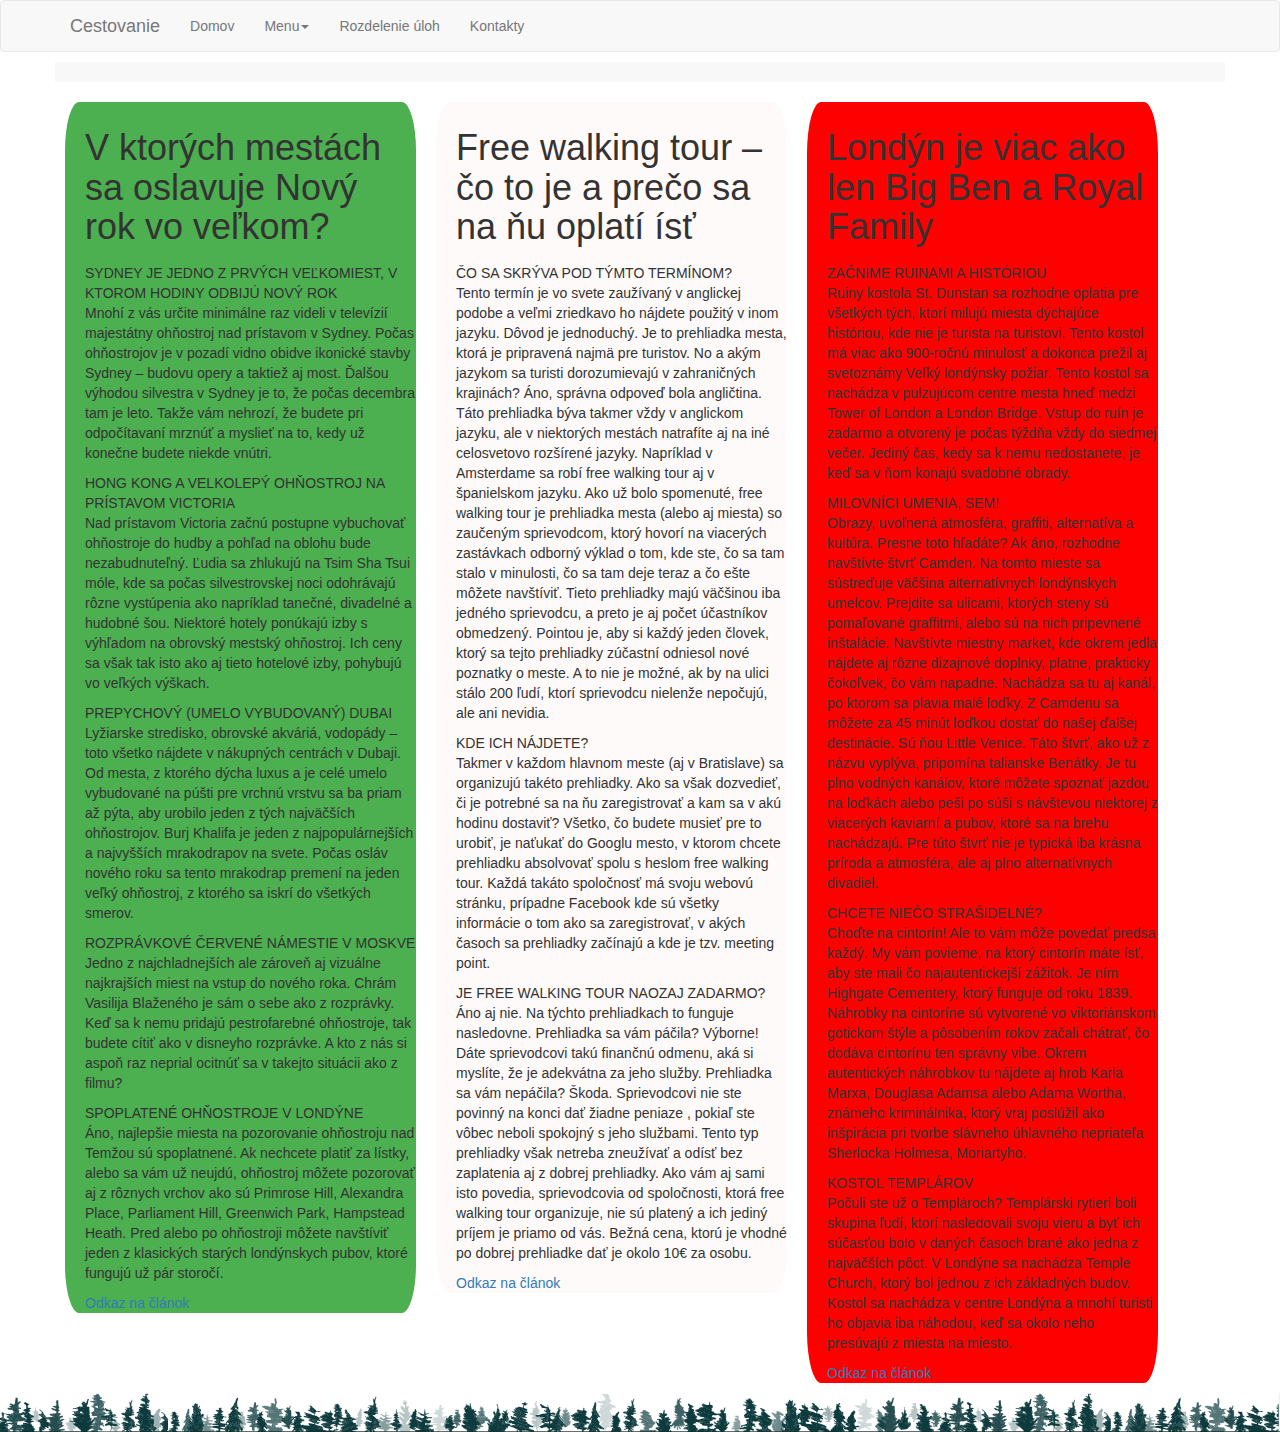
<file: news.html>
<!DOCTYPE html>
<html lang="en">
<head>
    <meta charset="UTF-8">
    <title>Taliansko</title>
    <meta name="viewport" content="width=device-width, initial-scale=1">
    <link rel="stylesheet" type="text/css" href="app.css">
    <link rel="stylesheet" type="text/css" href="6.ulohacss.css">
    <link rel="stylesheet" href="https://maxcdn.bootstrapcdn.com/bootstrap/3.3.7/css/bootstrap.min.css">
    <script src="https://ajax.googleapis.com/ajax/libs/jquery/3.3.1/jquery.min.js"></script>
    <script src="https://maxcdn.bootstrapcdn.com/bootstrap/3.3.7/js/bootstrap.min.js"></script>    <script src="https://ajax.googleapis.com/ajax/libs/jquery/3.3.1/jquery.min.js"></script>
    <link rel="stylesheet" type="text/css" href="navbar&dropdown.css">
</head>
<body>
<div class="navbar navbar-default" role="navigation">
    <div class="container">
        <div class="navbar-header">
            <button type="button" class="navbar-toggle" data-toggle="collapse" data-target=".navbar-collapse">
                <span class="sr-only">Toggle navigation</span>
                <span class="icon-bar"></span>
                <span class="icon-bar"></span>
                <span class="icon-bar"></span>
            </button>
            <a class="navbar-brand" href="#">Cestovanie</a>
        </div>
        <div class="collapse navbar-collapse">
            <div class="nav navbar-nav navbar-right" id="namesday">
            </div>
            <ul class="nav navbar-nav">
                <li><a href="index.html">Domov</a></li>
                <li>
                    <a href="#" class="dropdown-toggle" data-toggle="dropdown">Menu<b class="caret"></b></a>
                    <ul class="dropdown-menu multi-level">
                        <li class="dropdown-submenu">
                            <a href="#" class="dropdown-toggle" data-toggle="dropdown">Obsah</a>
                            <ul class="dropdown-menu">
                                <li class="active"><a href="news.html">Správy</a></li>                                <li class="divider"></li>
                                <li class="dropdown-submenu">
                                    <a href="#" class="dropdown-toggle" data-toggle="dropdown">Drag and Drop Hry</a>
                                    <ul class="dropdown-menu">
                                        <li><a href="edosgame.html">Edo</a></li>
                                        <li><a href="eriksgame.html">Erik</a></li>
                                        <li><a href="michalgame.html">Michal</a></li>
                                    </ul>
                                </li>
                            </ul>
                        </li>
                    </ul>
                </li>
                <li><a href="tasks.html">Rozdelenie úloh</a></li>
                <li><a href="contacts.html">Kontakty</a></li>
            </ul>
        </div><!--/.nav-collapse -->
    </div>
</div>
<div class="container">
    <div class="row">
        <div id="broad"></div>
        <div class="column" id="stlpec1">
            <h1>V ktorých mestách sa oslavuje Nový rok vo veľkom?</h1>

            <h9>SYDNEY JE JEDNO Z PRVÝCH VEĽKOMIEST, V KTOROM HODINY ODBIJÚ NOVÝ ROK</h9>
            <p>
                Mnohí z vás určite minimálne raz videli v televízií majestátny ohňostroj nad prístavom v Sydney.
                Počas ohňostrojov je v pozadí vidno obidve ikonické stavby Sydney – budovu opery a taktiež aj most.
                Ďalšou výhodou silvestra v Sydney je to, že počas decembra tam je leto. Takže vám nehrozí,
                že budete pri odpočítavaní mrznúť a myslieť na to, kedy už konečne budete niekde vnútri.
            </p>
            <h9>HONG KONG A VELKOLEPÝ OHŇOSTROJ NA PRÍSTAVOM VICTORIA</h9>
            <p>
                Nad prístavom Victoria začnú postupne vybuchovať ohňostroje do hudby a pohľad na oblohu bude nezabudnuteľný.
                Ľudia sa zhlukujú na Tsim Sha Tsui móle, kde sa počas silvestrovskej noci odohrávajú rôzne vystúpenia ako napríklad tanečné, divadelné a hudobné šou.
                Niektoré hotely ponúkajú izby s výhľadom na obrovský mestský ohňostroj. Ich ceny sa však tak isto ako aj tieto hotelové izby, pohybujú vo veľkých výškach.
            </p>
            <h9>PREPYCHOVÝ (UMELO VYBUDOVANÝ) DUBAI</h9>
            <p>
                Lyžiarske stredisko, obrovské akváriá, vodopády – toto všetko nájdete v nákupných centrách v Dubaji. Od mesta, z ktorého dýcha luxus a je celé umelo vybudované na
                púšti pre vrchnú vrstvu sa ba priam až pýta, aby urobilo jeden z tých najväčších ohňostrojov. Burj Khalifa je jeden z najpopulárnejších a najvyšších mrakodrapov na svete.
                Počas osláv nového roku sa tento mrakodrap premení na jeden veľký ohňostroj, z ktorého sa iskrí do všetkých smerov.
            </p>
            <h9>ROZPRÁVKOVÉ ČERVENÉ NÁMESTIE V MOSKVE</h9>
            <p>
                Jedno z najchladnejších ale zároveň aj vizuálne najkrajších miest na vstup do nového roka. Chrám Vasilija Blaženého je sám o sebe ako z rozprávky.
                Keď sa k nemu pridajú pestrofarebné ohňostroje, tak budete cítiť ako v disneyho rozprávke. A kto z nás si aspoň raz neprial ocitnúť sa v takejto situácii ako z filmu?
            </p>
            <h9>SPOPLATENÉ OHŇOSTROJE V  LONDÝNE</h9>
            <p>
                Áno, najlepšie miesta na pozorovanie ohňostroju nad Temžou sú spoplatnené. Ak nechcete platiť za lístky, alebo sa vám už neujdú, ohňostroj môžete pozorovať
                aj z rôznych vrchov ako sú Primrose Hill, Alexandra Place, Parliament Hill, Greenwich Park, Hampstead Heath. Pred alebo po ohňostroji môžete navštíviť jeden
                z klasických starých londýnskych pubov, ktoré fungujú už pár storočí.
            </p>
            <footer>
                <a href="https://krazom.sk/silvester-vo-svete/">Odkaz na článok</a>
            </footer>
        </div>
        <div class="column" id="stlpec2" >
            <h1>Free walking tour – čo to je a prečo sa na ňu oplatí ísť</h1>
            <h9>ČO SA SKRÝVA POD TÝMTO TERMÍNOM?</h9>
            <p>
                Tento termín je vo svete zaužívaný v anglickej podobe a veľmi zriedkavo ho nájdete použitý v inom jazyku. Dôvod je jednoduchý.
                Je to prehliadka mesta, ktorá je pripravená najmä pre turistov. No a akým jazykom sa turisti dorozumievajú v zahraničných krajinách?
                Áno, správna odpoveď bola angličtina. Táto prehliadka býva takmer vždy v anglickom jazyku, ale v niektorých mestách natrafíte aj na
                iné celosvetovo rozšírené jazyky. Napríklad v Amsterdame sa robí free walking tour aj v španielskom jazyku.
                Ako už bolo spomenuté, free walking tour je prehliadka mesta (alebo aj miesta) so zaučeným sprievodcom, ktorý hovorí na viacerých
                zastávkach odborný výklad o tom, kde ste, čo sa tam stalo v minulosti, čo sa tam deje teraz a čo ešte môžete navštíviť.
                Tieto prehliadky majú väčšinou iba jedného sprievodcu, a preto je aj počet účastníkov obmedzený. Pointou je, aby si každý jeden človek,
                ktorý sa tejto prehliadky zúčastní odniesol nové poznatky o meste. A to nie je možné, ak by na ulici stálo 200 ľudí, ktorí sprievodcu nielenže nepočujú, ale ani nevidia.
            </p>

            <h9>KDE ICH NÁJDETE?</h9>
            <p>
                Takmer v každom hlavnom meste (aj v Bratislave) sa organizujú takéto prehliadky. Ako sa však dozvedieť, či je potrebné sa na ňu
                zaregistrovať a kam sa v akú hodinu dostaviť? Všetko, čo budete musieť pre to urobiť, je naťukať do Googlu mesto, v ktorom chcete
                prehliadku absolvovať spolu s heslom free walking tour. Každá takáto spoločnosť má svoju webovú stránku, prípadne Facebook kde sú
                všetky informácie o tom ako sa zaregistrovať, v akých časoch sa prehliadky začínajú a kde je tzv. meeting point.
            </p>

            <h9>JE FREE WALKING TOUR NAOZAJ ZADARMO?</h9>
            <p>
                Áno aj nie. Na týchto prehliadkach to funguje nasledovne. Prehliadka sa vám páčila? Výborne! Dáte sprievodcovi takú finančnú odmenu,
                aká si myslíte, že je adekvátna za jeho služby. Prehliadka sa vám nepáčila? Škoda. Sprievodcovi nie ste povinný na konci dať žiadne peniaze
                , pokiaľ ste vôbec neboli spokojný s jeho službami. Tento typ prehliadky však netreba zneužívať a odísť bez zaplatenia aj z dobrej prehliadky.
                Ako vám aj sami isto povedia, sprievodcovia od spoločnosti, ktorá free walking tour organizuje, nie sú platený a ich jediný príjem je priamo od
                vás. Bežná cena, ktorú je vhodné po dobrej prehliadke dať je okolo 10€ za osobu.
            </p>
            <footer>
                <a href="https://krazom.sk/free-walking-tour/">Odkaz na článok</a>
            </footer>

        </div>
        <div class="column" id="stlpec3">
            <h1>Londýn je viac ako len Big Ben a Royal Family</h1>
            <h9>ZAČNIME RUINAMI A HISTÓRIOU</h9>
            <p>
                Ruiny kostola St. Dunstan sa rozhodne oplatia pre všetkých tých, ktorí milujú miesta dýchajúce históriou, kde nie je turista na turistovi.
                Tento kostol má viac ako 900-ročnú minulosť a dokonca prežil aj svetoznámy Veľký londýnsky požiar. Tento kostol sa nachádza v pulzujúcom centre
                mesta hneď medzi Tower of London a London Bridge. Vstup do ruín je zadarmo a otvorený je počas týždňa vždy do siedmej večer. Jediný čas, kedy sa k nemu nedostanete, je keď sa v ňom konajú svadobné obrady.
            </p>

            <h9>MILOVNÍCI UMENIA, SEM!</h9>
            <p>
                Obrazy, uvoľnená atmosféra, graffiti, alternatíva a kultúra. Presne toto hľadáte? Ak áno, rozhodne navštívte štvrť Camden. Na tomto mieste sa sústreďuje
                väčšina alternatívnych londýnskych umelcov. Prejdite sa ulicami, ktorých steny sú pomaľované graffitmi, alebo sú na nich pripevnené inštalácie.
                Navštívte miestny market, kde okrem jedla nájdete aj rôzne dizajnové doplnky, platne, prakticky čokoľvek, čo vám napadne.
                Nachádza sa tu aj kanál, po ktorom sa plavia malé loďky. Z Camdenu sa môžete za 45 minút loďkou dostať do našej ďalšej destinácie.
                Sú ňou Little Venice. Táto štvrť, ako už z názvu vyplýva, pripomína talianske Benátky. Je tu plno vodných kanálov, ktoré môžete spoznať jazdou
                na loďkách alebo peši po súši s návštevou niektorej z viacerých kaviarní a pubov, ktoré sa na brehu nachádzajú. Pre túto štvrť nie je typická
                iba krásna príroda a atmosféra, ale aj plno alternatívnych divadiel.
            </p>
            <h9>CHCETE NIEČO STRAŠIDELNÉ?</h9>
            <p>
                Choďte na cintorín! Ale to vám môže povedať predsa každý. My vám povieme, na ktorý cintorín máte ísť, aby ste mali čo najautentickejší zážitok.
                Je ním Highgate Cementery, ktorý funguje od roku 1839. Náhrobky na cintoríne sú vytvorené vo viktoriánskom gotickom štýle a pôsobením rokov začali
                chátrať, čo dodáva cintorínu ten správny vibe. Okrem autentických náhrobkov tu nájdete aj hrob Karla Marxa, Douglasa Adamsa alebo Adama Wortha,
                známeho kriminálnika, ktorý vraj poslúžil ako inšpirácia pri tvorbe slávneho úhlavného nepriateľa Sherlocka Holmesa, Moriartyho.
            </p>
            <h9>KOSTOL TEMPLÁROV</h9>
            <p>
                Počuli ste už o Templároch? Templárski rytieri boli skupina ľudí, ktorí nasledovali svoju vieru a byť ich súčasťou bolo v daných časoch brané
                ako jedna z najväčších pôct. V Londýne sa nachádza Temple Church, ktorý bol jednou z ich základných budov. Kostol sa nachádza v centre Londýna
                a mnohí turisti ho objavia iba náhodou, keď sa okolo neho presúvajú z miesta na miesto.
            </p>
            <footer>
                <a href="https://krazom.sk/londyn-alternativa/">Odkaz na článok</a>
            </footer>
        </div>
    </div>
</div>
<div class="bottomimg">
    <img id="imgtrees1" src="img/trees.png" alt="trees">
</div>
<script src="breadcrumb.js"></script>
</body>
</html>
</file>
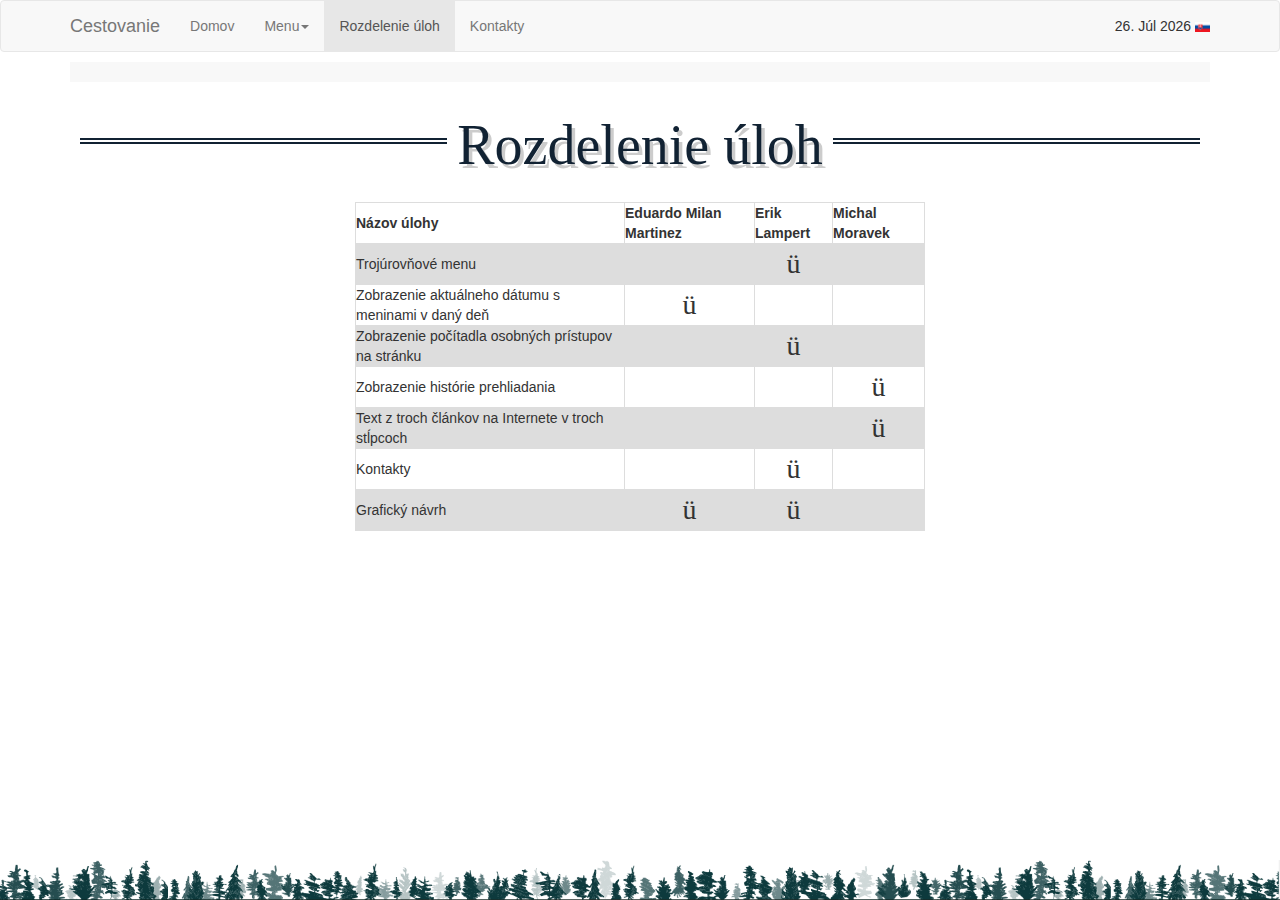
<file: tasks.html>
<!DOCTYPE html>
<html lang="sk">
<head>
    <meta charset="UTF-8">
    <title>Úlohy</title>
    <meta name="viewport" content="width=device-width, initial-scale=1">
    <link rel="stylesheet" type="text/css" href="app.css">
    <link rel="stylesheet" href="https://maxcdn.bootstrapcdn.com/bootstrap/3.3.7/css/bootstrap.min.css">
    <script src="https://ajax.googleapis.com/ajax/libs/jquery/3.3.1/jquery.min.js"></script>
    <script src="https://maxcdn.bootstrapcdn.com/bootstrap/3.3.7/js/bootstrap.min.js"></script>
    <link rel="stylesheet" type="text/css" href="navbar&dropdown.css">
</head>
<body>
    <div class="navbar navbar-default" role="navigation">
        <div class="container">
            <div class="navbar-header">
                <button type="button" class="navbar-toggle" data-toggle="collapse" data-target=".navbar-collapse">
                    <span class="sr-only">Toggle navigation</span>
                    <span class="icon-bar"></span>
                    <span class="icon-bar"></span>
                    <span class="icon-bar"></span>
                </button>
                <a class="navbar-brand" href="#">Cestovanie</a>
            </div>
            <div class="collapse navbar-collapse">
                <div class="nav navbar-nav navbar-right" id="namesday">
                </div>
                <ul class="nav navbar-nav">
                    <li><a href="index.html">Domov</a></li>
                    <li>
                        <a href="#" class="dropdown-toggle" data-toggle="dropdown">Menu<b class="caret"></b></a>
                        <ul class="dropdown-menu multi-level">
                            <li class="dropdown-submenu">
                                <a href="#" class="dropdown-toggle" data-toggle="dropdown">Obsah</a>
                                <ul class="dropdown-menu">
                                    <li><a href="news.html">Správy</a></li>                                <li class="divider"></li>
                                    <li class="dropdown-submenu">
                                        <a href="#" class="dropdown-toggle" data-toggle="dropdown">Drag and Drop Hry</a>
                                        <ul class="dropdown-menu">
                                            <li><a href="edosgame.html">Edo</a></li>
                                            <li><a href="eriksgame.html">Erik</a></li>
                                            <li><a href="michalgame.html">Michal</a></li>
                                        </ul>
                                    </li>
                                </ul>
                            </li>
                        </ul>
                    </li>
                    <li class="active"><a href="tasks.html">Rozdelenie úloh</a></li>
                    <li><a href="contacts.html">Kontakty</a></li>
                </ul>
            </div><!--/.nav-collapse -->
        </div>
    </div>
    <div class="container">
        <div id="broad"></div>
        <h1 class="names">Rozdelenie úloh</h1>
        <table>
            <tr>
                <th>Názov úlohy</th>
                <th>Eduardo Milan Martinez</th>
                <th>Erik Lampert</th>
                <th>Michal Moravek</th>
            </tr>
            <tr>
                <td>Trojúrovňové menu</td>
                <td></td>
                <td style="text-align:center;"><span style="font-family: wingdings; font-size: 200%;">&#252;</span></td>
                <td></td>
            </tr>
            <tr>
                <td>Zobrazenie aktuálneho dátumu s meninami v daný deň</td>
                <td style="text-align:center;"><span style="font-family: wingdings; font-size: 200%;">&#252;</span></td>
                <td></td>
                <td></td>
            </tr>
            <tr>
                <td>Zobrazenie počítadla osobných prístupov na stránku</td>
                <td></td>
                <td style="text-align:center;"><span style="font-family: wingdings; font-size: 200%;">&#252;</span></td>
                <td></td>
            </tr>
            <tr>
                <td>Zobrazenie histórie prehliadania </td>
                <td></td>
                <td></td>
                <td style="text-align:center;"><span style="font-family: wingdings; font-size: 200%;">&#252;</span></td>
            </tr>
            <tr>
                <td>Text z troch článkov na Internete v troch stĺpcoch</td>
                <td></td>
                <td></td>
                <td style="text-align:center;"><span style="font-family: wingdings; font-size: 200%;">&#252;</span></td>
            </tr>
            <tr>
                <td>Kontakty</td>
                <td></td>
                <td style="text-align:center;"><span style="font-family: wingdings; font-size: 200%;">&#252;</span></td>
                <td></td>
            </tr>
            <tr>
                <td>Grafický návrh</td>
                <td style="text-align:center;"><span style="font-family: wingdings; font-size: 200%;">&#252;</span></td>
                <td style="text-align:center;"><span style="font-family: wingdings; font-size: 200%;">&#252;</span></td>
                <td></td>
            </tr>
        </table>
    </div>
    <div class="bottomimg">
        <img id="imgtrees" src="img/trees.png" alt="trees">
    </div>
    <script src="myScript.js"></script>
    <script src="meniny.js"></script>
    <script src="breadcrumb.js"></script>

</body>
</html>
</file>
<file: modalbox.css>
header{
    text-align: center;
    text-shadow: 1px 1px 2px black, 0 0 25px white, 0 0 5px white;
}
#zoznam{
    text-align: center;
}
img.modalimg{
    box-shadow: 0 4px 8px 0 rgba(0, 0, 0, 0.8), 0 6px 20px 0 rgba(0, 0, 0, 0.19);
    margin: 15px;
    border-radius: 8px;
    width: 400px;
    height: 210px;
    border: 1px solid black;
}
@media screen and (max-width: 400px) {
    img.modalimg{
        width: auto;
        height: auto;
    }
}
.modal {
    display: none; /* Hidden by default */
    position: fixed; /* Stay in place */
    z-index: 1; /* Sit on top */
    padding-top: 100px; /* Location of the box */
    left: 0;
    top: 0;
    width: 100%; /* Full width */
    height: 100%; /* Full height */
    overflow: auto; /* Enable scroll if needed */
    background-color: rgb(0,0,0); /* Fallback color */
    background-color: rgba(0,0,0,0.9); /* Black w/ opacity */
}

/* Modal Content (image) */
.modal_open {
    margin: auto;
    margin-top: 50px;
    display: block;
    width: 85%;
    height: 85%;
    max-width: 1100px;
    float: none;
}
.image{
    margin: auto;
    float: left;
    height: 372px;
    width: 70%;
    border-radius: 8px;
}

.modal_open, #caption {
    -webkit-animation-name: zoom;
    -webkit-animation-duration: 0.6s;
    animation-name: zoom;
    animation-duration: 0.6s;
}

@-webkit-keyframes zoom {
    from {-webkit-transform:scale(0)}
    to {-webkit-transform:scale(1)}
}

@keyframes zoom {
    from {transform:scale(0)}
    to {transform:scale(1)}
}

/* The Close Button */
.close {
    position: absolute;
    top: 15px;
    right: 35px;
    color: #f1f1f1;
    font-size: 40px;
    font-weight: bold;
    transition: 0.3s;
}

.close:hover,
.close:focus {
    color: #bbb;
    text-decoration: none;
    cursor: pointer;
}

/* 100% Image Width on Smaller Screens */
@media only screen and (max-width: 700px){
    .modal_open {
        width: 100%;
    }
}
.previous,
.next {
    cursor: pointer;
    position: absolute;
    top: 50%;
    width: auto;
    padding: 16px;
    margin-top: -50px;
    color: white;
    font-weight: bold;
    font-size: 20px;
    transition: 0.6s ease;
    border-radius: 0 3px 3px 0;
    user-select: none;
    -webkit-user-select: none;
}
.next {
    right: 0;
    border-radius: 3px 0 0 3px;
}

/* On hover, add a black background color with a little bit see-through */
.previous:hover,
.next:hover {
    background-color: rgba(0, 0, 0, 0.8);
}
#text{
    display: inline-block;
    height: 372px;
    width: 200px;
    background-color: whitesmoke;
    border-radius: 8px;
    font-family: "Book Antiqua";
}
#caption {
    float: left;
    width: 100%;
    text-align: center;
    color: #ccc;
    padding-left: 5px;
    padding-right: 5px;
    padding-top: 20px;
    padding-bottom: 40px;
    text-align: center;
}
#podrobnosti{
    padding-left: 5px;
    float: left;
}
.button{
    display: block;
    margin-left: 45%;
    background-color: black;
    color: white;
    border-radius: 8px;
    box-shadow: 0 4px 8px 0 rgba(0, 0, 0, 0.8), 0 6px 20px 0 rgba(0, 0, 0, 0.19);
}
</file>
<file: app.css>
#articletxt{
    padding-right: 15px;
}
#namesday{
    padding-top: 15px;
}
#sidebox{
    background-color: #f2f2f2;
    width: 20%;
    height: 450px;
    margin-top: 40px;
    border: 1px solid black;
    box-shadow: 0 4px 8px 0 rgba(0, 0, 0, 0.8), 0 6px 20px 0 rgba(0, 0, 0, 0.19);
    border-radius: 8px;
    position: relative;
    overflow: hidden;
}
.namesdayLabel{
    margin-top: 20px;
    float: left;
}
.nameBtn{
    margin-top: 10px;
    background-color: #669999;
    border: none;
    color: white;
    padding: 10px 20px;
    border-radius: 6px;
}
#namesdayresult{
    margin-top: 20px;
}
#visitcounter{
    margin: auto;
    width: 80%;
}
#namesdayfinder{
    margin: auto;
    width: 80%;
}
#namesdate2,#namesdate3{
    width: 90%;
    margin: auto;
    float: left;
    clear: left;
}
table {
    font-family: arial, sans-serif;
    border-collapse: collapse;
    width: 50%;
    margin: auto;
}

td, th {
    border: 1px solid #dddddd;
    text-align: left;
    padding: 8px;
}

tr:nth-child(even) {
    background-color: #dddddd;
}
/*Com*/
.fotky{
    border-radius: 50%;
    height: 195px;
    width: 155px;
}

div.my{
    width: 33%;
    text-align: center;
}

.column {
    float: left;
    width: 31%;
}

/* Clear floats after the columns */
.row:after {
    content: "";
    display: table;
    clear: both;
}

h1.names{
    border-collapse: separate;
    border-spacing: 16px 0;
    border-spacing: 1rem 0;
    color: #123;
    display: table;
    font-family: Merriweather;
    font-size: 4em;
    line-height: .25;
    margin: 1em 0 .5em;
    table-layout: auto;
    text-align: center;
    text-shadow: .0625em .0625em 0 rgba(0, 0, 0, .2);
    white-space: nowrap;
    width: 100%;
    margin-bottom: 50px;
}

h1:before,h1:after{
    border-top: 3px double #123;
    content: '';
    display: table-cell;
    width: 50%;
}

h1:before,h1:after {
    border-top-width: 6px;
}

.fb{
    padding: 5px;
    float: left;
}

.my {
    padding-right: 30px;
}
#obsah{
    width: 80%;
    float: left;
    margin: auto;

}
@media screen and (max-width: 1000px) {
    #obsah {
        float: none;
        margin-right:0;
        width:auto;
        border:0;
        border-bottom:2px solid #000;
    }
    #sidebox{
        width:50%;
        margin: auto;
    }
}
.stlpec {
    float: left;
    width: 33.33%;
    padding: 5px;
    box-sizing: border-box;
}

.riadok::after {
    content: "";
    clear: both;
    display: table;
}
.undernavimg{
    position: relative;
}
#headerimg{
    filter: brightness(50%);

}
.onimage{
    font-size: xx-large;
    color: white;
    font-family: Serif;
    font-weight: bolder;
    position: absolute;
    top: 35%;
    left: 50%;
    transform: translate(-50%, -50%);
}
@media screen and (max-width: 700px) {
    .onimage{
        top: 20%;
        font-size: 1em;
    }
}
</file>
<file: navbar&dropdown.css>
.dropdown-submenu {
    position: relative;
}

.dropdown-submenu>.dropdown-menu {
    top: 0;
    left: 100%;
    margin-top: -6px;
    margin-left: -1px;
    -webkit-border-radius: 0 6px 6px 6px;
    -moz-border-radius: 0 6px 6px;
    border-radius: 0 6px 6px 6px;
}

.dropdown-submenu:hover>.dropdown-menu {
    display: block;
}

.dropdown-submenu>a:after {
    display: block;
    content: " ";
    float: right;
    width: 0;
    height: 0;
    border-color: transparent;
    border-style: solid;
    border-width: 5px 0 5px 5px;
    border-left-color: #ccc;
    margin-top: 5px;
    margin-right: -10px;
}

.dropdown-submenu:hover>a:after {
    border-left-color: #fff;
}

.dropdown-submenu.pull-left {
    float: none;
}

.dropdown-submenu.pull-left>.dropdown-menu {
    left: -100%;
    margin-left: 10px;
    -webkit-border-radius: 6px 0 6px 6px;
    -moz-border-radius: 6px 0 6px 6px;
    border-radius: 6px 0 6px 6px;
}
.navbar{
    margin-bottom: 0px;
}
#imgtrees{
    background-repeat: repeat-x;
    position: absolute;
    bottom: 0px;
    width: 100%;
}
#imgtrees1{
    width: 100%;
}
#namesday{
    padding-top: 15px;
}

#breadcrumbs{
    margin-top: 10px;
    padding: 10px 16px;
    list-style: none;
    background-color: #f8f8f8;

}
#breadcrumbs li {
    display: inline;
    font-size: 15px;

}
#breadcrumbs. li+li:before {
    padding: 8px;
    color: black;
    content: "/\00a0";
}
#breadcrumbs li a {
    color: black;
    text-decoration: none;
}
#breadcrumbs li a:hover {
    color: #01447e;
    text-decoration: underline;
}
.menu{
    list-style-type: none;
    margin: 0;
    padding: 0;
    overflow: hidden;
    background-color: #333333;
}
</file>
<file: 6.ulohacss.css>
* {
    box-sizing: border-box;
}

/* Create three equal columns that floats next to each other */
.column {
    float: left;
    width: 30%;
    padding-left: 20px;
    margin: 10px;
    border-radius: 4%;

    /* height: 300px; *//* Should be removed. Only for demonstration */
}

/* Clear floats after the columns */
.row:after {
    content: "";
    display: table;
    clear: both;
    padding-right: 10px;
}
.container{
    width: 1400px;
    margin-left: auto;
    margin-right: auto;
}
#stlpec1{
    background-color: #4CAF50;
}
#stlpec2{
    background-color: snow;
}
#stlpec3{
    background-color: red;
}
</file>
<file: games/edosgame.css>
canvas#viewport {
    border: 1px solid black;
    width: 900px;
    height: 400px;
}
#starterButton, #restarterButton, #animationButton, #endGameText{
    position: absolute;
    text-align: center;
    background-color: #4d94ff;
    border-radius: 8px;
    color: white;
    border: none;
}
#endGameText{
    left: 40%;
    top: 400px;
    width: 300px;
    height: 80px;
    font-size: large;
    background-color: #7da8ed;
}
#starterButton, #restarterButton{
    left: 40%;
    top: 340px;
    width: 300px;
    height: 50px;
    font-size: xx-large;
}
#animationButton{
    left:20%;
    top: 230px;
    width: 200px;
    height: 30px;
    font-size: large;
}
#stopwatch {
    margin: auto;
    background-color: azure;
    text-align: center;
}
#skgameheader{
    margin: auto;
    width: 63%;
    margin-top: 10px;
    margin-bottom: 10px;
}
#skgamelist{
    margin: auto;
    width: 50%;
}
#c{
    padding-left: 0;
    padding-right: 0;
    margin-left: auto;
    margin-right: auto;
    display: block;
}
</file>
<file: games/eriksgame.css>
#myCanvas{
    padding-left: 0;
    padding-right: 0;
    margin-left: auto;
    margin-right: auto;
    display: block;
    border: 1px solid black;
}

#starterButton{
    position: absolute;
    left: 540px;
    top: 400px;
    /*
    top: 25%;
    left: 50%;
    transform: translate(-50%, -50%);
     */
    width: 300px;
    height: 50px;
    font-size: xx-large;
    text-align: center;
    background-color: #4d94ff;
    border-radius: 8px;
    color: white;
    border: none;
}

#refresh{
    position: absolute;
    left: 540px;
    top: 600px;
    width: 300px;
    height: 50px;
    font-size: xx-large;
    text-align: center;
    background-color: #4d94ff;
    border-radius: 8px;
    color: white;
    border: none;
}

.tu{
	margin-left: 350px;
	font-weight: bold;
	font-size: large;
}

h2{
	margin-left: 400px;
	font-size: 45px;
}

h5{
	font-size: 20px;
}

#stopwatch{
margin: auto;
text-align: center;
}
#vid{
    margin-left: auto;
    margin-right: auto;
    display: block;
}
</file>
<file: games/michalgame.css>
#timer {
    font-size: 50px;
    text-align: center;
}
#plocha {
    padding-left: 0;
    padding-right: 0;
    margin-left: auto;
    margin-right: auto;
    display: block;
}
.fill {
}

.hold {
    border: solid 5px #ccc;
}



.empty {
}

.hovered {

    border-style: dashed;
}

#start{
    border-radius: 12px;
    background-color: red; /* Green */
    border: none;
    color: white;
    padding: 20px;
    text-align: center;
    font-size: 16px;
    margin: 4px 2px;
    cursor: pointer;
    padding-left: 20px;
    padding-right: 20px;
    margin-left: auto;
    margin-right: auto;
    display: inline-block;
}
#tutorial{
    border-radius: 12px;
    background-color: red; /* Green */
    border: none;
    color: white;
    padding: 20px;
    text-align: center;
    font-size: 16px;
    margin: 4px 2px;
    cursor: pointer;
    padding-left: 20px;
    padding-right: 20px;
    margin-left: auto;
    margin-right: auto;
    display: inline-block;
}

#tlacitka{
    margin-left: 45%;
}
#modal {
    display: none; /* Hidden by default */
    position: fixed; /* Stay in place */
    z-index: 1; /* Sit on top */
    padding-top: 100px; /* Location of the box */
    left: 0;
    top: 0;
    width: 100%; /* Full width */
    height: 100%; /* Full height */
    overflow: auto; /* Enable scroll if needed */
    background-color: rgb(0,0,0); /* Fallback color */
    background-color: rgba(0,0,0,0.9); /* Black w/ opacity */
    content: "";
    clear: both;
}
.close {
    position: absolute;
    top: 15px;
    right: 35px;
    color: #f1f1f1;
    font-size: 40px;
    font-weight: bold;
    transition: 0.3s;
}

.close:hover,
.close:focus {
    color: #bbb;
    text-decoration: none;
    cursor: pointer;
}

#demo{
    margin-left: auto;
    margin-right: auto;
    display: block;
    height: 80%;
}
</file>
